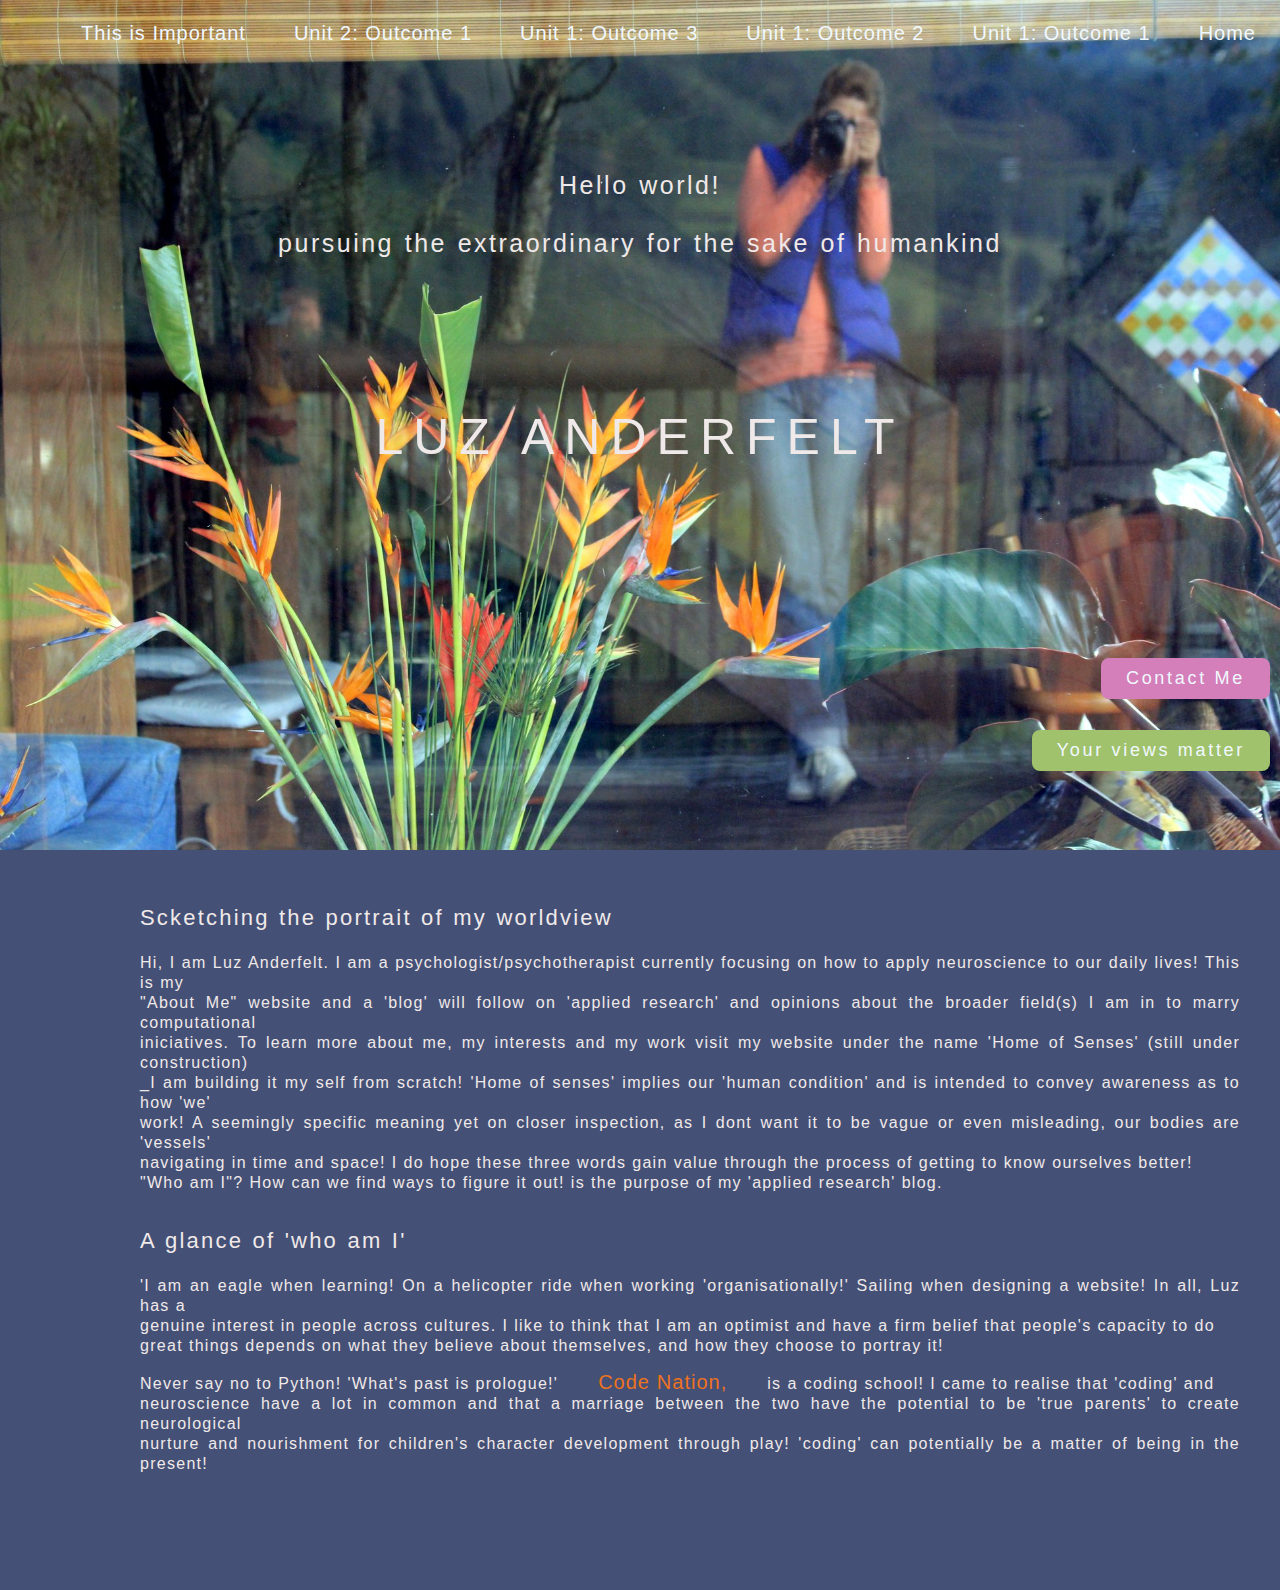
<file: index.html>
<!DOCTYPE html>
<html lang="en">
<head>
    <meta charset="UTF-8">
    <link rel="stylesheet"type="text/css" href="style3.css">
    <meta name="viewport" content="width=device-width, initial-scale=1.0">
    <title>About Me</title>

</head>
<body>

<div>   
    <nav>

        <ul>   
            <li><a href="index.html">Home</a> </li>
            <li><a href="unit1outcome1.html">Unit 1: Outcome 1</a></li>
            <li><a href="unit1outcome2.html">Unit 1: Outcome 2</a></li>            
            <li><a href="unit1outcome3.html">Unit 1: Outcome 3</a></li>
            <li><a href="unit2outcome1.html">Unit 2: Outcome 1</a></li>
            <li><a href="thisisimportant.html">This is Important</a></li>                 
        </ul>         
    </nav>
</div>

    <header>
        <div class="hero-container">

            <h2>Hello world!
                <br>
                <br>
                pursuing the extraordinary for the sake of humankind</h2>
            <h1>Luz Anderfelt</h1>
                <br>
                <br>
                <br>
                <br>
                <br>
                <br>
                <br>
                <br>
                    <a href="mailto:anderfelt@gmail.com" class="button-contact">Contact Me</a>
                <br>
                <br>
                <br>
                <br>
                    <a href="mailto:marinanderfelt@gmail.com" class="button">Your views matter</a>
        </div>
    </header>

    <div class="container">
        <h3>Scketching the portrait of my worldview</h3>
        <p>
        Hi, I am Luz Anderfelt. I am a psychologist/psychotherapist currently focusing on how to apply neuroscience to our daily lives!  This is my 
        <br>
        "About Me" website and a 'blog' will follow on 'applied research' and opinions about the broader field(s) I am in to marry computational 
        <br>
        iniciatives. To learn more about me, my interests and my work visit my website under the name 'Home of Senses' (still under construction) 
        <br>
        _I am building it my self from scratch! 'Home of senses' implies our 'human condition' and is intended to convey awareness as to how 'we' 
        <br>
        work! A seemingly specific meaning yet on closer inspection, as I dont want it to be vague or even misleading, our bodies are 'vessels' 
        <br>
        navigating in time and space! I do hope these three words gain value through the process of getting to know ourselves better! 
        <br>
        "Who am I"? How can we find ways to figure it out! is the purpose of my 'applied research' blog. 
        </p>
        
        <h3>A glance of 'who am I'</h3>   
        <p>
        'I am an eagle when learning! On a helicopter ride when working 'organisationally!' Sailing when designing a website! In all, Luz has a
        <br>
        genuine interest in people across cultures.  I like to think that I am an optimist and have a firm belief that people's capacity to do
        <br>
        great things depends on what they believe about themselves, and how they choose to portray it!
        </p>
        
        <p>
        Never say no to Python! 'What's past is prologue!' <a href="https://wearecodenation.com/"target="-blank">Code Nation,</a>  is a coding school!  I came to realise that 'coding' and 
        <br>
        neuroscience have a lot in common and that a marriage between the two have the potential to be 'true parents' to create neurological
        <br> 
        nurture and nourishment for children's character development through play!  'coding' can potentially be a matter of being in the present!
        </p>
        
    </div> 
</div>
</body>
</html>
</file>
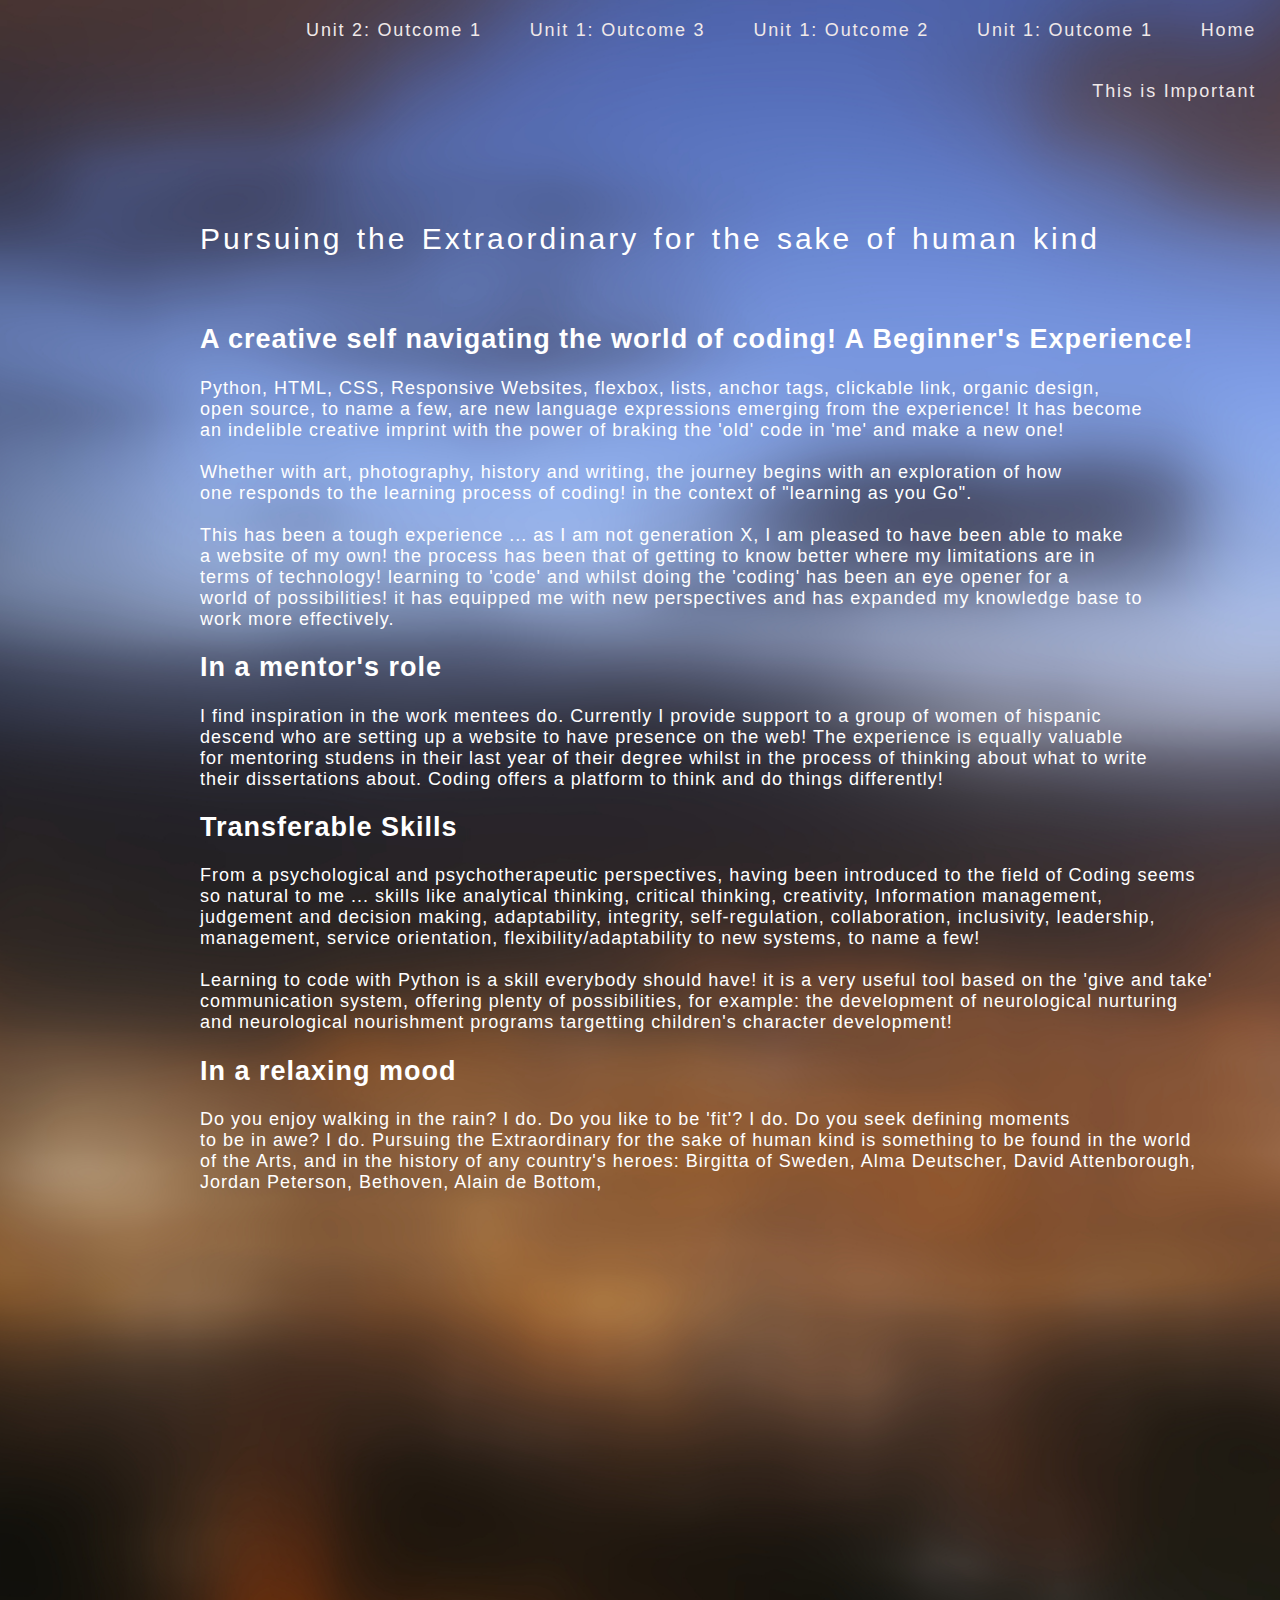
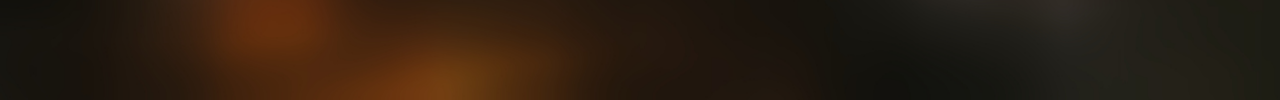
<file: thisisimportant.html>
<!DOCTYPE html>
<html lang="en">
<head>
    <meta charset="UTF-8">
    <meta name="viewport" content="width=device-width, initial-scale=1.0">
    <link rel="stylesheet"type="text/css" href="style2.css">
    <title>About Me</title>
</head>
<body>
    <div>   
        <nav>
    
            <ul>   
                <li><a href="index.html">Home</a> </li>
                <li><a href="unit1outcome1.html">Unit 1: Outcome 1</a></li>
                <li><a href="unit1outcome2.html">Unit 1: Outcome 2</a></li>            
                <li><a href="unit1outcome3.html">Unit 1: Outcome 3</a></li>
                <li><a href="unit2outcome1.html">Unit 2: Outcome 1</a></li>
                <li><a href="contactme.html">This is Important</a></li>      
               
            </ul>         
        </nav>
    </div>

    <header>
        <h2>Pursuing the Extraordinary for the sake of human kind</h2>
        <br>
    </header>

        
        <div class="Container">
            
            
            <div><h2>A creative self navigating the world of coding!  A Beginner's Experience!</h2></div>
                <p>
                Python, HTML, CSS, Responsive Websites, flexbox, lists, anchor tags, clickable link, organic design, 
                <br>
                open source, to name a few, are new language expressions emerging from the experience! It has become
                <br>
                 an indelible creative imprint with the power of braking the 'old' code in 'me' and make a new one!
                <br>
                <br>
                Whether with art, photography, history and writing, the journey begins with an exploration of how  
                <br> 
                one responds to the learning process of coding!  in the context of "learning as you Go".
                <br>
                <br>
                This has been a tough experience ... as I am not generation X,  I am pleased to have been able to make 
                <br>
                a website of my own!   the process has been that of getting to know better where my limitations are in 
                <br>
                terms of technology!   learning to 'code' and whilst doing the 'coding' has been an eye opener for  a 
                <br>
                world of possibilities!  it has equipped me with new perspectives and has expanded my knowledge base to 
                <br>
                work more effectively.
                </p>
            
            <div><h2>In a mentor's role</h2></div>
            
            <p>

                I find inspiration in the work mentees do.  Currently I provide support to a group of women of hispanic 
                <br>
                descend who are setting up a website to have presence on the web!    The experience is equally valuable 
                <br>
                for mentoring studens in their last year of their degree whilst in the process of thinking about what to write 
                <br>
                their dissertations about.  Coding offers a platform to think and do things differently!
                <br> 
            </p>
            <div><h2>Transferable Skills</h2></div>

            <p>
                From a psychological and psychotherapeutic perspectives,  having been introduced to the field of Coding seems 
                <br>
                so natural to me ... skills like analytical thinking, critical thinking, creativity, Information management,
                <br>
                judgement and decision making, adaptability, integrity, self-regulation, collaboration, inclusivity, leadership, 
                <br>
                management, service orientation, flexibility/adaptability to new systems, to name a few!
                <br>
                <br>
                Learning to code with Python is a skill everybody should have!  it is a very useful tool based on the 'give and take' 
                <br>
                communication system, offering plenty of possibilities, for example: the development of neurological nurturing 
                <br>
                and neurological nourishment programs targetting children's character development! 
            </p>

            <div><h2>In a relaxing mood</h2></div>
                <p>
                Do you enjoy walking in the rain?  I do.  Do you like to be 'fit'?  I do.  Do you seek defining moments
                <br>
                to be in awe?  I do.  Pursuing the Extraordinary for the sake of human kind  is something to be found in the world 
                <br>
                of the Arts, and in the history of any country's heroes:  Birgitta of Sweden, Alma Deutscher, David Attenborough, 
                <br>
                Jordan Peterson, Bethoven, Alain de Bottom, 
                <br>
                <br>
                <br>
                
            </p>

        </div>
</body> 
</html>
</file>
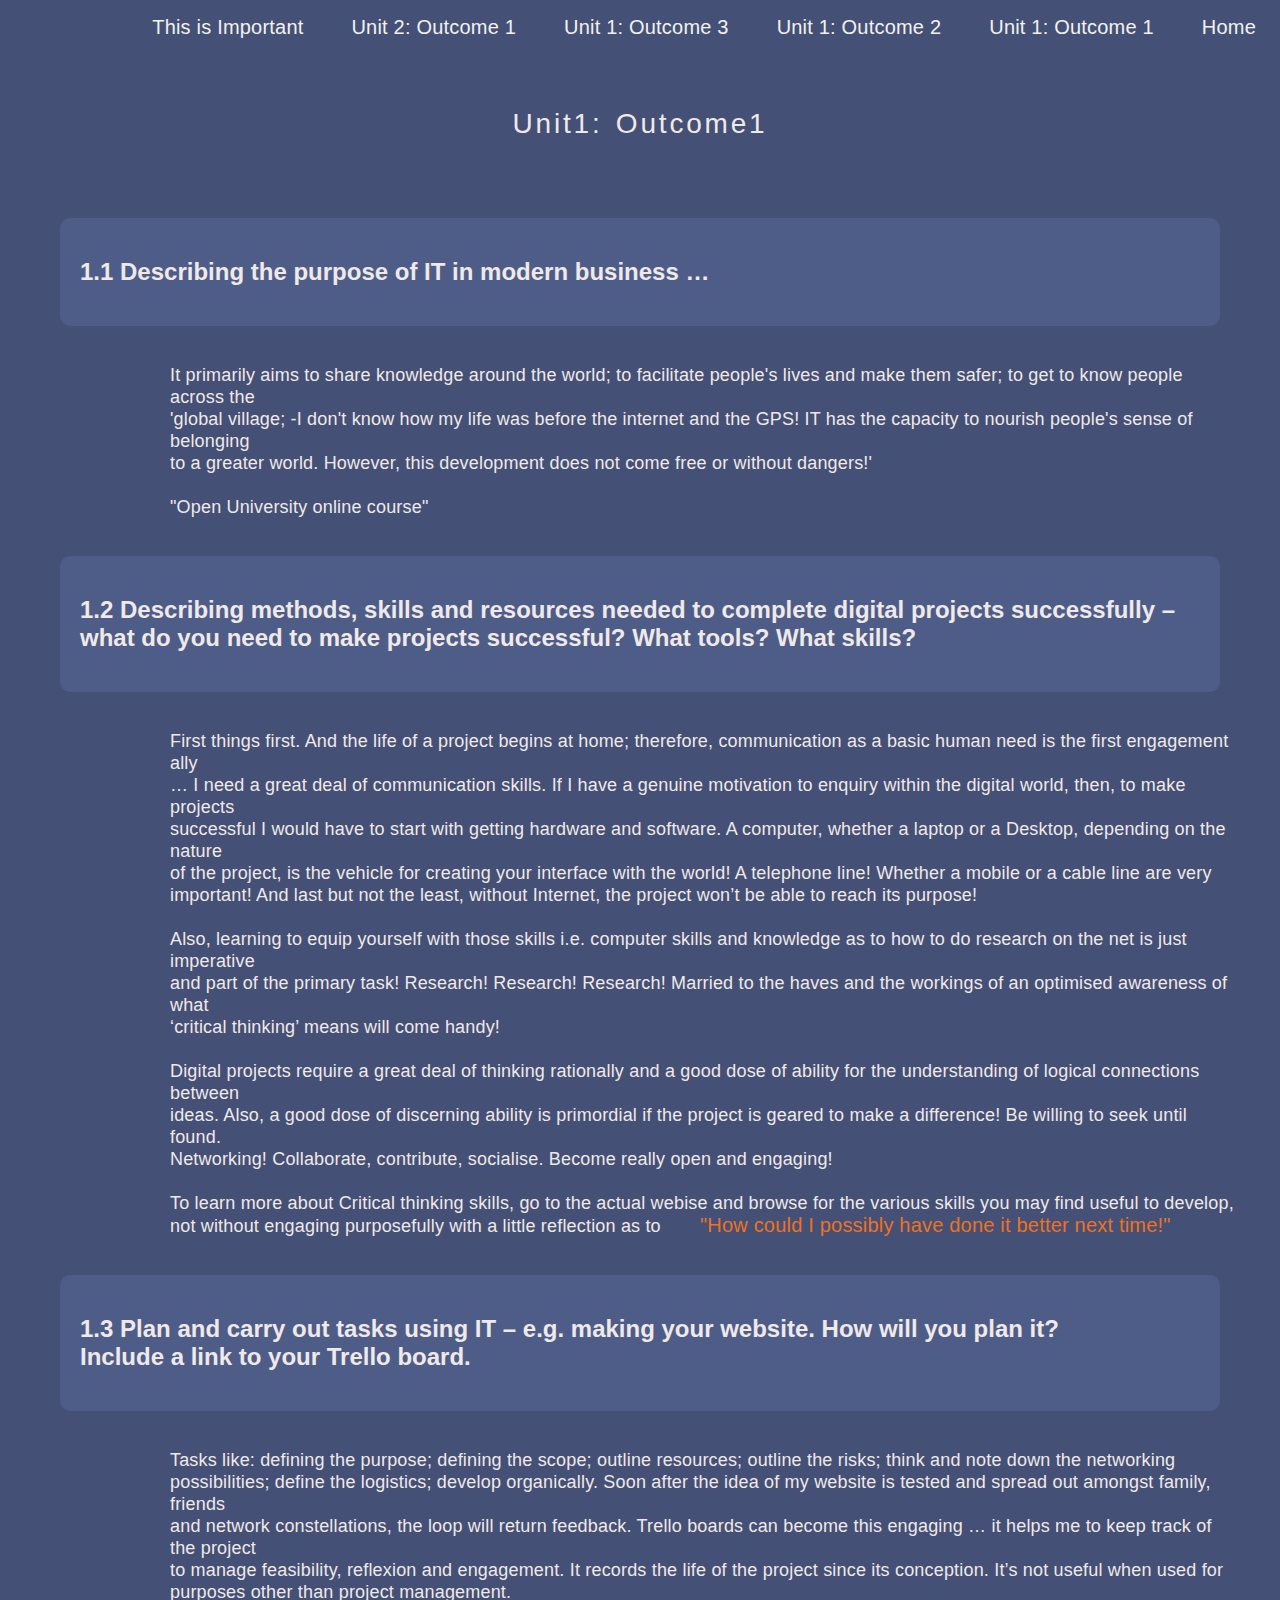
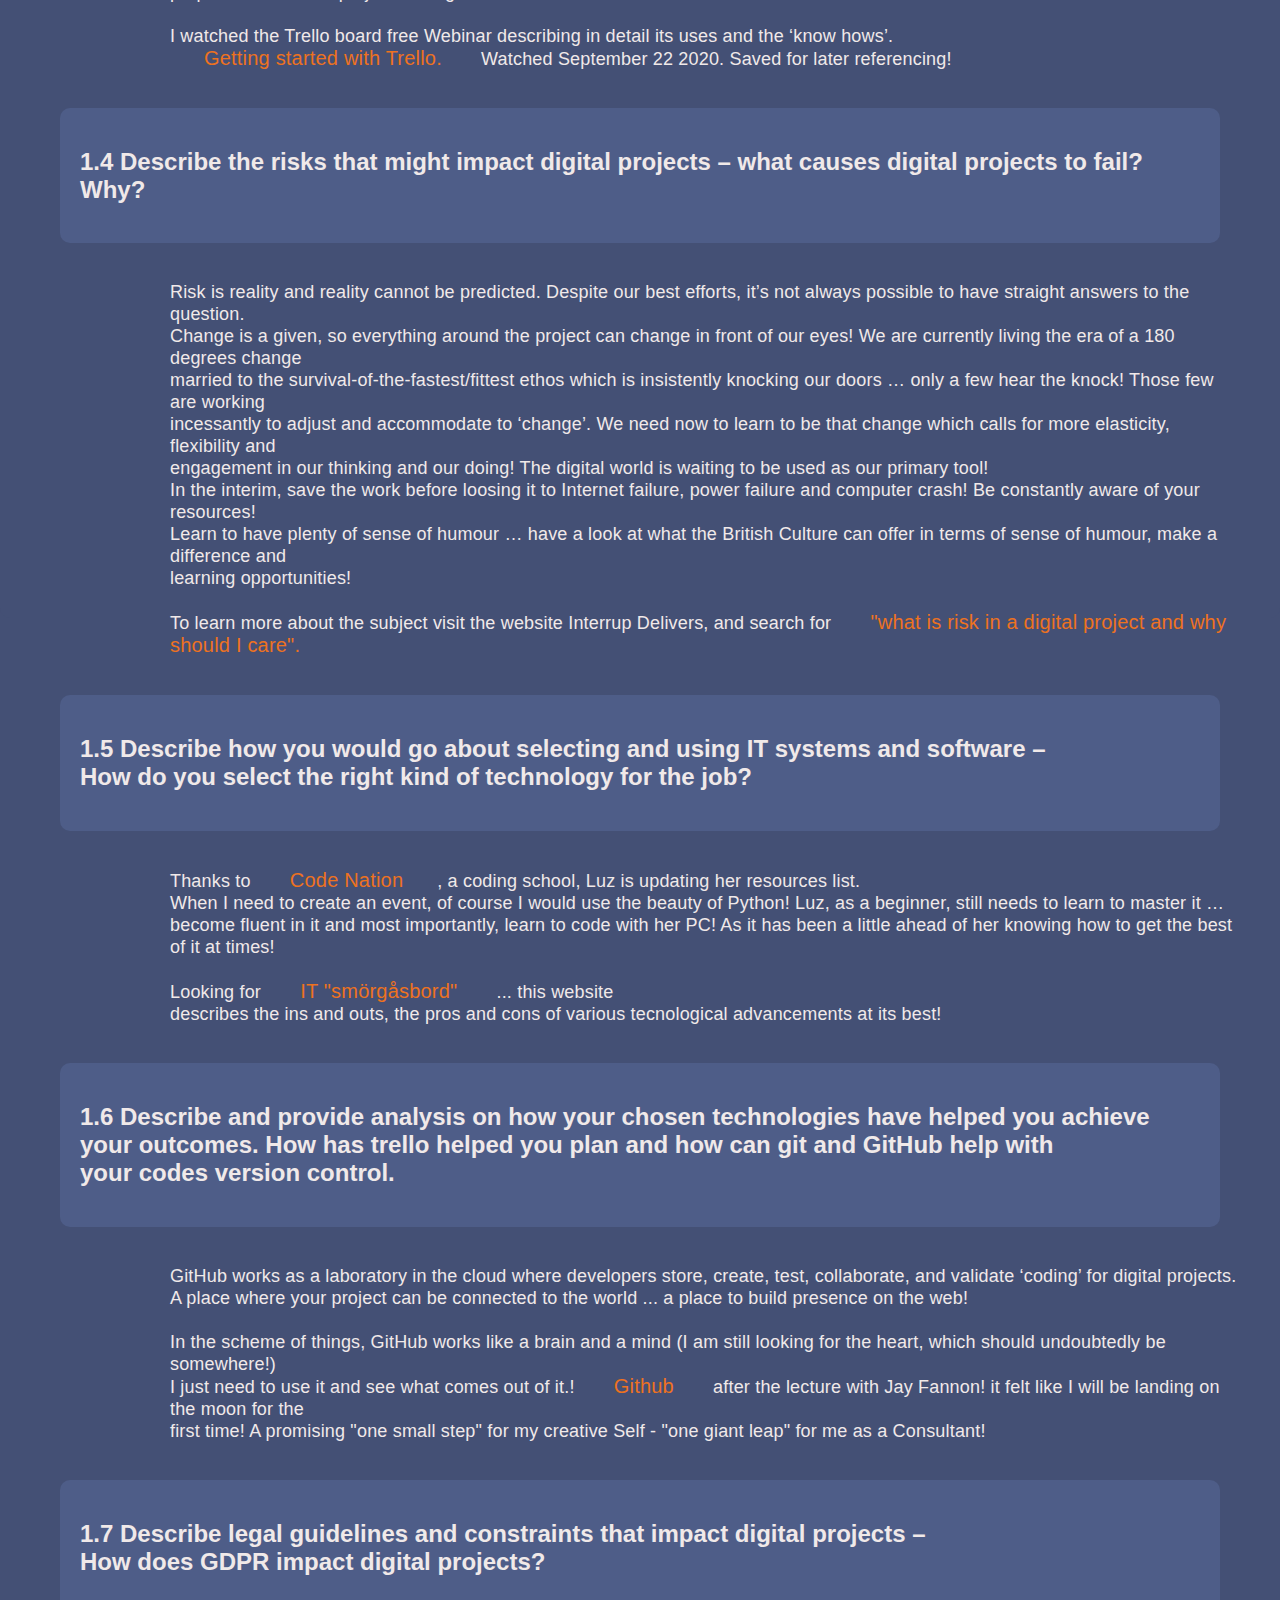
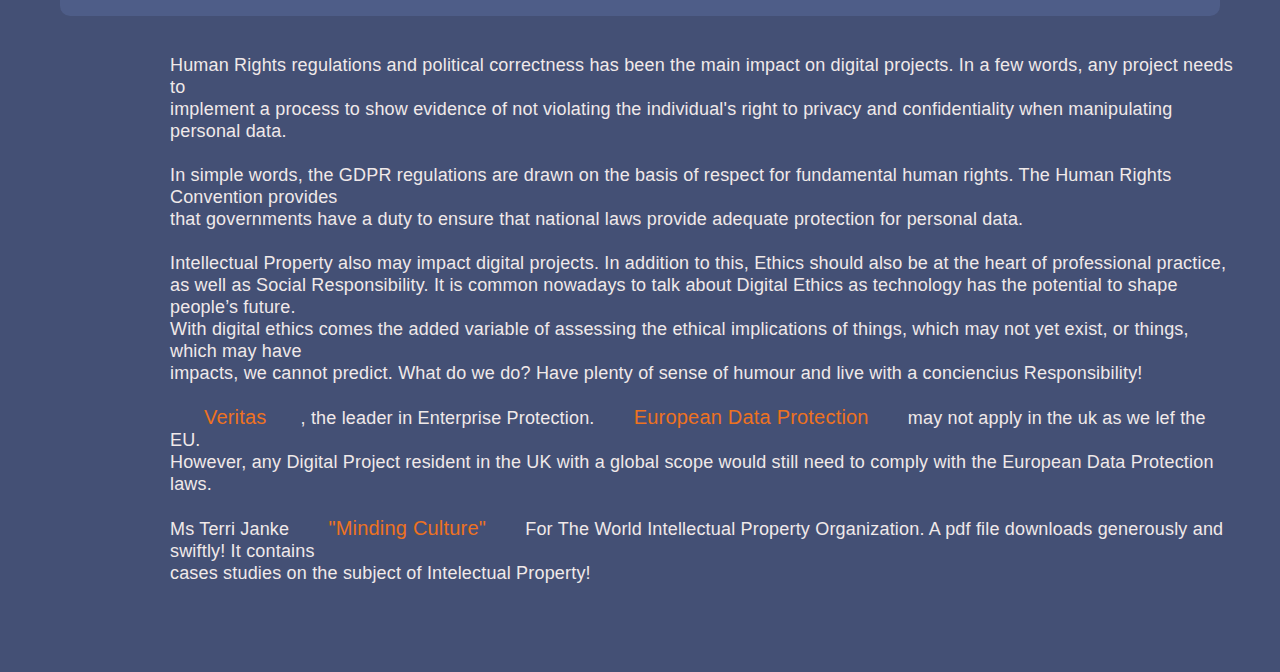
<file: unit1outcome1.html>
<!DOCTYPE html>
<html lang="en">
<head>
    <meta charset="UTF-8">
    <meta name="viewport" content="width=device-width, initial-scale=1.0">
    <link rel="stylesheet"type="text/css" href="style.css">
    <title>About Me</title>
</head>

<body>
<div>   
    <nav>

        <ul>   
            <li><a href="index.html">Home</a> </li>
            <li><a href="unit1outcome1.html">Unit 1: Outcome 1</a></li>
            <li><a href="unit1outcome2.html">Unit 1: Outcome 2</a></li>            
            <li><a href="unit1outcome3.html">Unit 1: Outcome 3</a></li>
            <li><a href="unit2outcome1.html">Unit 2: Outcome 1</a></li>
            <li><a href="thisisimportant.html">This is Important</a></li>      
            
        </ul>         
    </nav>
</div>
<div>
    <header>
        <h2>Unit1: Outcome1</h2>
    </header>
    <div class="container">
        <div><h2>1.1  Describing the purpose of IT in modern business … </h2></div>
        <p>
            It primarily aims to share knowledge around the world; to facilitate people's lives and make them safer; to get to know people across the 
            <br>
            'global village; -I don't know how my life was before the internet and the GPS!  IT has the capacity to nourish people's sense of belonging
            <br>
            to a greater world.  However, this development does not come free or without dangers!'
            <br>
            <br>
            "Open University online course"

        </p>

        <div><h2>1.2  Describing methods, skills and resources needed to complete digital projects successfully 
            – what do you need to make projects successful?  What tools? What skills?</h2></div>
        <p>
            First things first.   And the life of a project begins at home; therefore, communication as a basic human need is the first engagement ally 
            <br>
            … I need a great deal of communication skills.  If I have a genuine motivation to enquiry within the digital world, then, to make projects 
            <br>
            successful I would have to start with getting hardware and software.   A computer, whether a laptop or a Desktop, depending on the nature 
            <br>
            of the project, is the vehicle for creating your interface with the world!   A telephone line!  Whether a mobile or a cable line are very 
            <br>
            important!  And last but not the least, without Internet, the project won’t be able to reach its purpose!  
            <br>
            <br>
            Also, learning to equip yourself with those skills i.e. computer skills and knowledge as to how to do research on the net is just imperative 
            <br>
            and part of the primary task!  Research! Research! Research!  Married to the haves and the workings of an optimised awareness of what 
            <br>
            ‘critical thinking’ means will come handy!  
            <br>
            <br>
            Digital projects require a great deal of thinking rationally and a good dose of ability for the understanding of logical connections between 
            <br>
            ideas.   Also, a good dose of discerning ability is primordial if the project is geared to make a difference!  Be willing to seek until found.   
            <br>
            Networking! Collaborate, contribute, socialise.  Become really open and engaging! 
            <br>
            <br>
            To learn more about Critical thinking skills, go to the actual webise and browse for the various skills you may find useful to develop, 
            <br>
            not without engaging purposefully with a little reflection as to   <a href="https://www.skillsyouneed.com/" target="-blank">"How could I possibly have done it better next time!"</a> 
            <br>

        </p>


        <div><h2>1.3  Plan and carry out tasks using IT – e.g. making your website. How will you plan it? 
            <br>
            Include a link to your Trello board.</h2></div>
        <p>
            Tasks like:  defining the purpose; defining the scope; outline resources; outline the risks; think and note down the networking 
            <br>
            possibilities; define the logistics; develop organically.   Soon after the idea of my website is tested and spread out amongst family, friends 
            <br>
            and network constellations, the loop will return feedback.  Trello boards  can become this engaging …  it helps me to keep track of the project 
            <br>
            to manage feasibility, reflexion and engagement.    It records the life of the project since its conception.  It’s not useful when used for 
            <br>
            purposes other than project management. 
            <br>
            <br>
            I watched the Trello board free Webinar describing in detail its uses and the ‘know hows’. 
            <br>
            <a href="https://www.trello.com/" target="-blank">Getting started with Trello.</a>  Watched September 22 2020.  Saved for later referencing! 

        </p>


        <div><h2>1.4  Describe the risks that might impact digital projects – what causes digital projects to fail? Why?</h2></div>
        <p>
            Risk is reality and reality cannot be predicted.  Despite our best efforts, it’s not always possible to have straight answers to the question.  
            <br>
            Change is a given, so everything around the project can change in front of our eyes!  We are currently living the era of a 180 degrees change 
            <br>
            married to the survival-of-the-fastest/fittest ethos which is insistently knocking our doors … only a few hear the knock!  Those few are working 
            <br>
            incessantly to adjust and accommodate to ‘change’.  We need now to learn to be that change which calls for more elasticity, flexibility and 
            <br>
            engagement in our thinking and our doing!   The digital world is waiting to be used as our primary tool!
            <br>
            In the interim, save the work before loosing it to Internet failure, power failure and computer crash! Be constantly aware of your resources!  
            <br>
            Learn to have plenty of sense of humour … have a look at what the British Culture can offer in terms of sense of humour, make a difference and 
            <br>
            learning opportunities!
            <br>
            <br>
            To learn more about the subject visit the website Interrup Delivers, and search for 
            <a herf="https://www.interruptdelivers.com/"target="-blank">"what is risk in a digital project and why should I care".</a>

        </p>

        <div><h2>1.5 Describe how you would go about selecting and using IT systems and software – 
            <br>
            How do you select the right kind of technology for the job? </h2></div>
        <p>
            Thanks to <a href="https://wearecodenation.com/"target="-blank">Code Nation</a>, a coding school, Luz is updating her resources list.
            <br>
            When I need to create an event, of course I would use the beauty of Python!  Luz, as a beginner, still needs to learn to master it … 
            <br>
            become fluent in it and most importantly, learn to code with her PC! As it has been a little ahead of her knowing how to get the best  
            <br>
            of it at times!
            <br>
            <br>
            Looking for <a href="https://magora-systems.com/how-choose-technology-for-it-project/" target="-blank">IT "smörgåsbord"</a> ... this website
            <br>
            describes the ins and outs, the pros and cons of various tecnological advancements at its best!
            
        </p>

        <div><h2>1.6  Describe and provide analysis on how your chosen technologies have helped you achieve 
            <br>
            your outcomes. How has trello helped you plan and how can git and GitHub help with 
            <br>
            your codes version control.</h2></div>
        <p>
            GitHub works as a laboratory in the cloud where developers store, create, test, collaborate, and validate ‘coding’ for digital projects.  
            <br>
            A place where your project can be connected to the world ... a place to build presence on the web!
            <br>
            <br>
            In the scheme of things, GitHub works like a brain and a mind (I am still looking for the heart, which should undoubtedly be somewhere!)  
            <br>
            I just need to use it and see what comes out of it.!

            <a href="https://github.com/" target="-blank">Github</a> after the lecture with Jay Fannon! it felt like I will be landing on the moon for the 
            <br>
            first time!  A promising "one small step" for my creative Self - "one giant leap" for me as a Consultant!

        </p>

        <div><h2>1.7  Describe legal guidelines and constraints that impact digital projects – 
            <br>
            How does GDPR impact digital projects?</h2></div>
        <p>
            Human Rights regulations and political correctness has been the main impact on digital projects. In a few words, any project needs to
            <br>
            implement a process to show evidence of not violating the individual's right to privacy and confidentiality when manipulating personal data.
            <br>
            <br>
            In simple words, the GDPR regulations are drawn on the basis of respect for fundamental human rights.  The Human Rights Convention provides 
            <br>
            that governments have a duty to ensure that national laws provide adequate protection for personal data.  
            <br>
            <br>
            Intellectual Property also may impact digital projects.  In addition to this, Ethics should also be at the heart of professional practice, 
            <br>
            as well as Social Responsibility.  It is common nowadays to talk about Digital Ethics as technology has the potential to shape people’s future. 
            <br>
            With digital ethics comes the added variable of assessing the ethical implications of things, which may not yet exist, or things, which may have 
            <br>
            impacts, we cannot predict.   What do we do? Have plenty of sense of humour and live with a conciencius Responsibility!
            <br>
            <br>
            <a href="https://www.veritas.com/en/uk/" target="-blank">Veritas</a>, the leader in Enterprise Protection.  
            <a href="https://www.hrw.org/news/2018/06/06/eu-general-data-protection-regulation/" target="-blank">European Data Protection</a> may not apply in the uk as  we lef the EU.
            <br>
            However, any Digital Project resident in the UK with a global scope would still need to comply with the European Data Protection laws.
            <br>
            <br>
            Ms Terri Janke <a href="https://www.terrijanke.com.au/minding-culture" target="-blank">"Minding Culture"</a> For The World Intellectual Property Organization.  A pdf file downloads generously and swiftly!  It contains
            <br>
            cases studies on the subject of Intelectual Property!  
            <br>
            <br>
            <br>
            <br>
            <br>

        </p>

    </div>

</div>

</body>
</html>
</file>
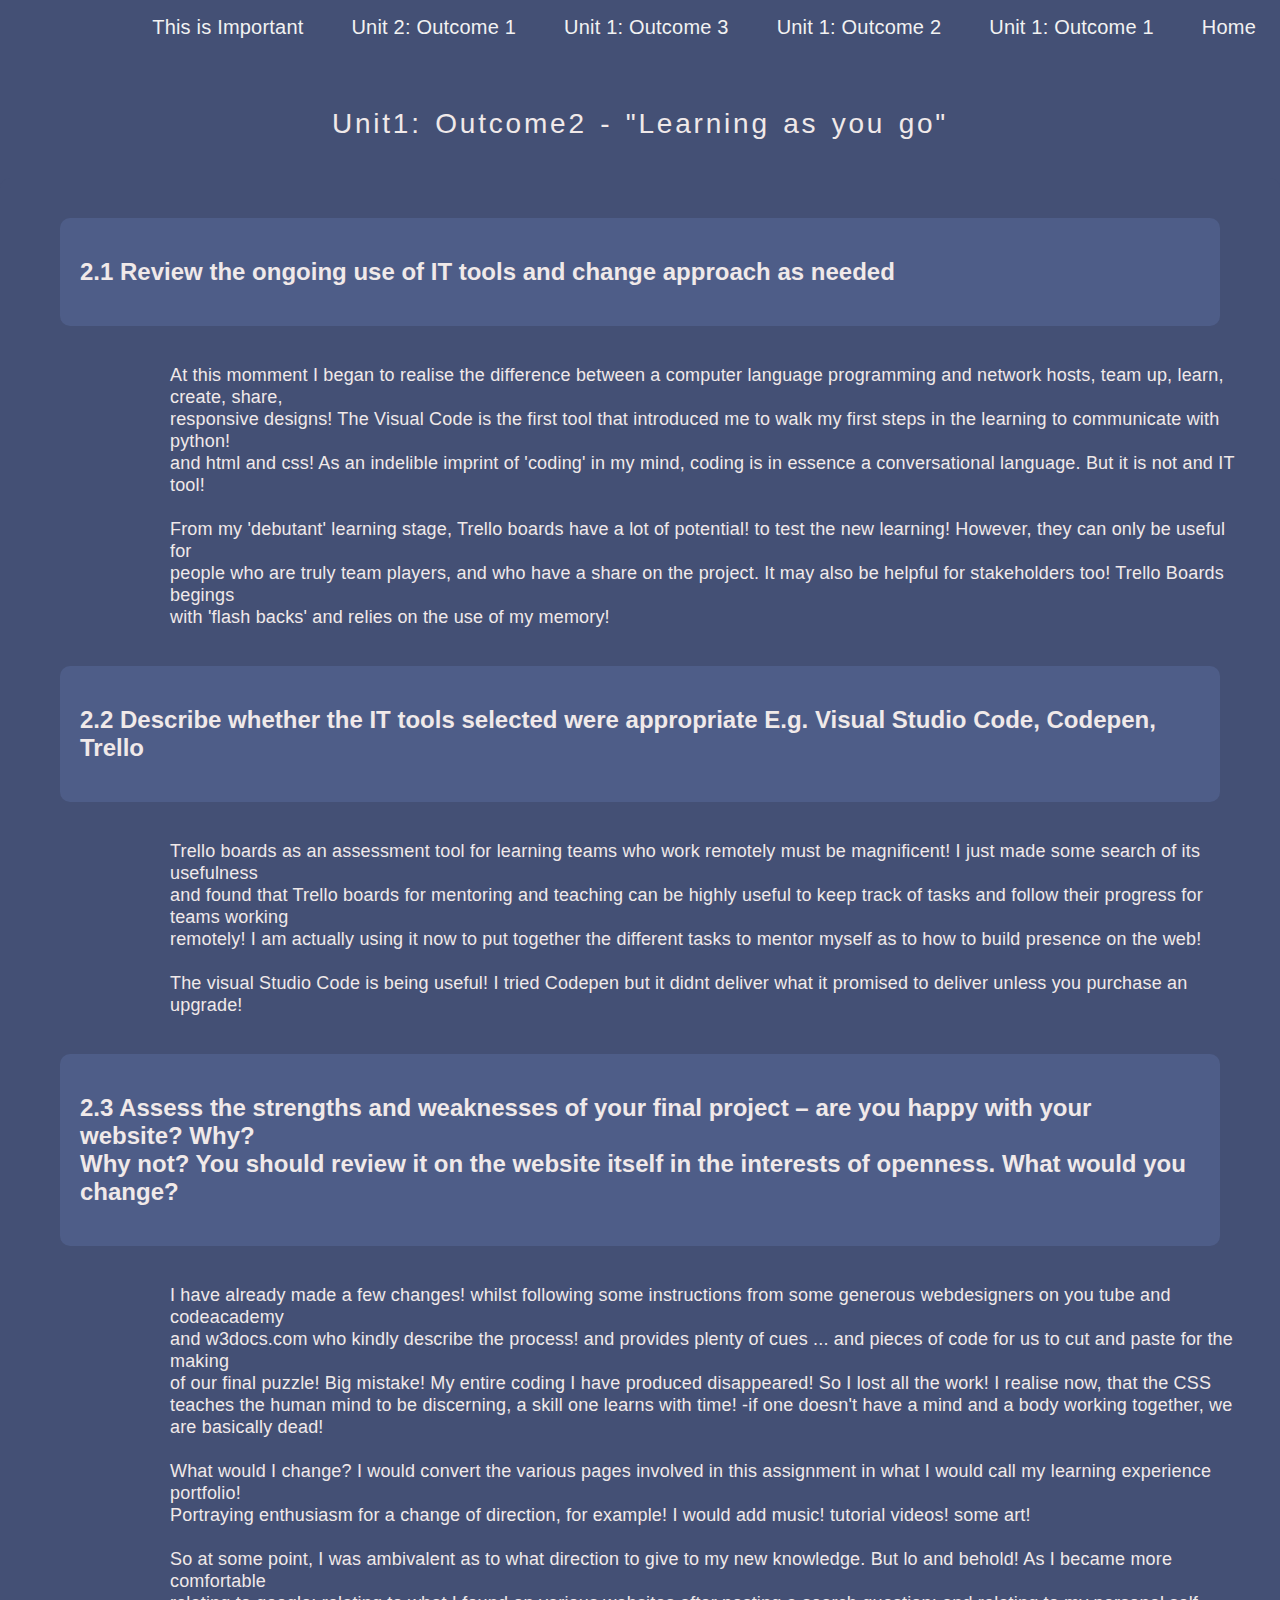
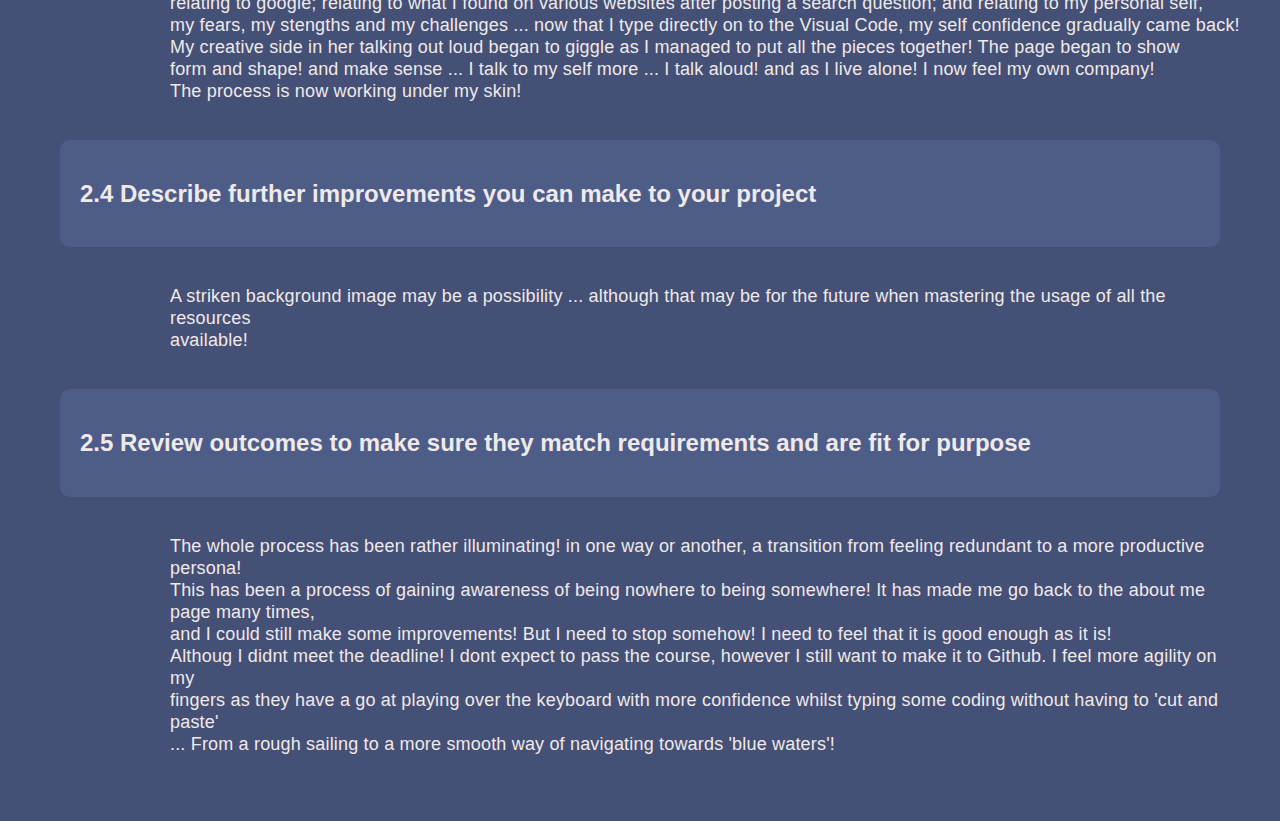
<file: unit1outcome2.html>
<!DOCTYPE html>
<html lang="en">
<head>
    <meta charset="UTF-8">
    <meta name="viewport" content="width=device-width, initial-scale=1.0">
    <link rel="stylesheet"type="text/css" href="style.css">
    <title>About Me</title>
</head>
<div>   
    <nav>

        <ul>   
            <li><a href="index.html">Home</a> </li>
            <li><a href="unit1outcome1.html">Unit 1: Outcome 1</a></li>
            <li><a href="unit1outcome2.html">Unit 1: Outcome 2</a></li>            
            <li><a href="unit1outcome3.html">Unit 1: Outcome 3</a></li>
            <li><a href="unit2outcome1.html">Unit 2: Outcome 1</a></li>
            <li><a href="thisisimportant.html">This is Important</a></li>      
            
        </ul>         
    </nav>
</div>

<body>

    <header>
        <h2>Unit1: Outcome2 - "Learning as you go"</h2>
    </header>
        
    <div class="container">
        <div><h2>2.1  Review the ongoing use of IT tools and change approach as needed</h2></div>
        <p>
            At this momment I began to realise the difference between a computer language programming and network hosts, team up, learn, create, share,
            <br>
            responsive designs!  The Visual Code is the first tool that introduced me to walk my first steps in the learning to communicate with python!  
            <br>
            and html and css! As an indelible imprint of 'coding' in my mind, coding is in essence a conversational language.  But it is not and IT tool!  
            <br>
            <br>
            From my 'debutant' learning stage, Trello boards have a lot of potential!  to test the new learning!  However, they can only be useful for 
            <br>
            people who are truly team players, and who have a share on the project.  It may also be helpful for stakeholders too!  Trello Boards begings 
            <br>
            with 'flash backs' and relies on the use of my memory!    
            <br>
        </p>

        <div><h2>2.2  Describe whether the IT tools selected were appropriate  E.g. Visual Studio Code, Codepen, Trello</h2></div>
        <p>
            Trello boards as an assessment tool for learning teams who work remotely must be magnificent!  I just made some search of its usefulness
            <br>
            and found that Trello boards for mentoring and teaching can be highly useful to keep track of tasks and follow their progress for teams working
            <br>
            remotely!  I am actually using it now to put together the different tasks to mentor myself as to how to build presence on the web!
            <br>
            <br>
            The visual Studio Code is being useful!  I tried Codepen but it didnt deliver what it promised to deliver unless you purchase an upgrade!  
            <br>
            
           
        </p>
        <div><h2>2.3  Assess the strengths and weaknesses of your final project – are you happy with your website?  Why? 
            <br>
            Why not? You should review it on the website itself in the interests of openness. What would you change?</h2></div>
        <p>
            I have already made a few changes!  whilst following some instructions from some generous webdesigners on you tube and codeacademy 
            <br>
            and w3docs.com who kindly describe the process! and provides plenty of cues ... and pieces of code for us to cut and paste for the making 
            <br>
            of our final puzzle! Big mistake!  My entire coding I have produced disappeared!  So I lost all the work!  I realise now, that the CSS 
            <br>
            teaches the human mind to be discerning, a skill one learns with time!  -if one doesn't have a mind and a body working together, we 
            <br>
            are basically dead!   
            <br>
            <br>
            What would I change?  I would convert the various pages involved in this assignment in what I would call my learning experience portfolio! 
            <br>
            Portraying enthusiasm for a change of direction, for example!  I would add music!  tutorial videos!  some art!  
            <br>
            <br>
            So at some point, I was ambivalent as to what direction to give to my new knowledge.  But lo and behold!   As I became more comfortable  
            <br> 
            relating to google; relating to what I found on various websites after posting a search question; and relating to my personal self, 
            <br>
            my fears, my stengths and my challenges ... now that I type directly on to the Visual Code, my self confidence gradually came back!  
            <br>
            My creative side in her talking out loud  began to giggle as I managed to put all the pieces together!  The page began to show 
            <br>
            form and shape!  and make sense ... I talk to my self more ... I talk aloud!  and as I live alone!  I now feel my own company! 
            <br>
            The process is now working under my skin! 
            <br>
         
        </p>
        <div><h2>2.4  Describe further improvements you can make to your project</h2></div>
        <p>
            A striken background image may be a possibility ... although that may be for the future when mastering the usage of all the resources 
            <br>
            available!
        </p>
        <div><h2>2.5  Review outcomes to make sure they match requirements and are fit for purpose</h2></div>
        <p>
            The whole process has been rather illuminating!  in one way or another, a transition from feeling redundant to a more productive persona!
            <br>
            This has been a process of gaining awareness of being nowhere to being somewhere!  It has made me go back to the about me page many times, 
            <br>
            and I could still make some improvements!   But I need to stop somehow!  I need to feel that it is good enough as it is!
            <br>
            Althoug I didnt meet the deadline!  I dont expect to pass the course, however I still want to make it to Github.  I feel more agility on my 
            <br>
            fingers as they have a go at playing over the keyboard with more confidence whilst typing some coding without having to 'cut and paste'
            <br>
             ...  From a rough sailing to a more smooth way of navigating towards 'blue waters'!
            <br>
            <br>
            <br>
            <br>
        </p>  

    </div>
</div>

</body>
</file>
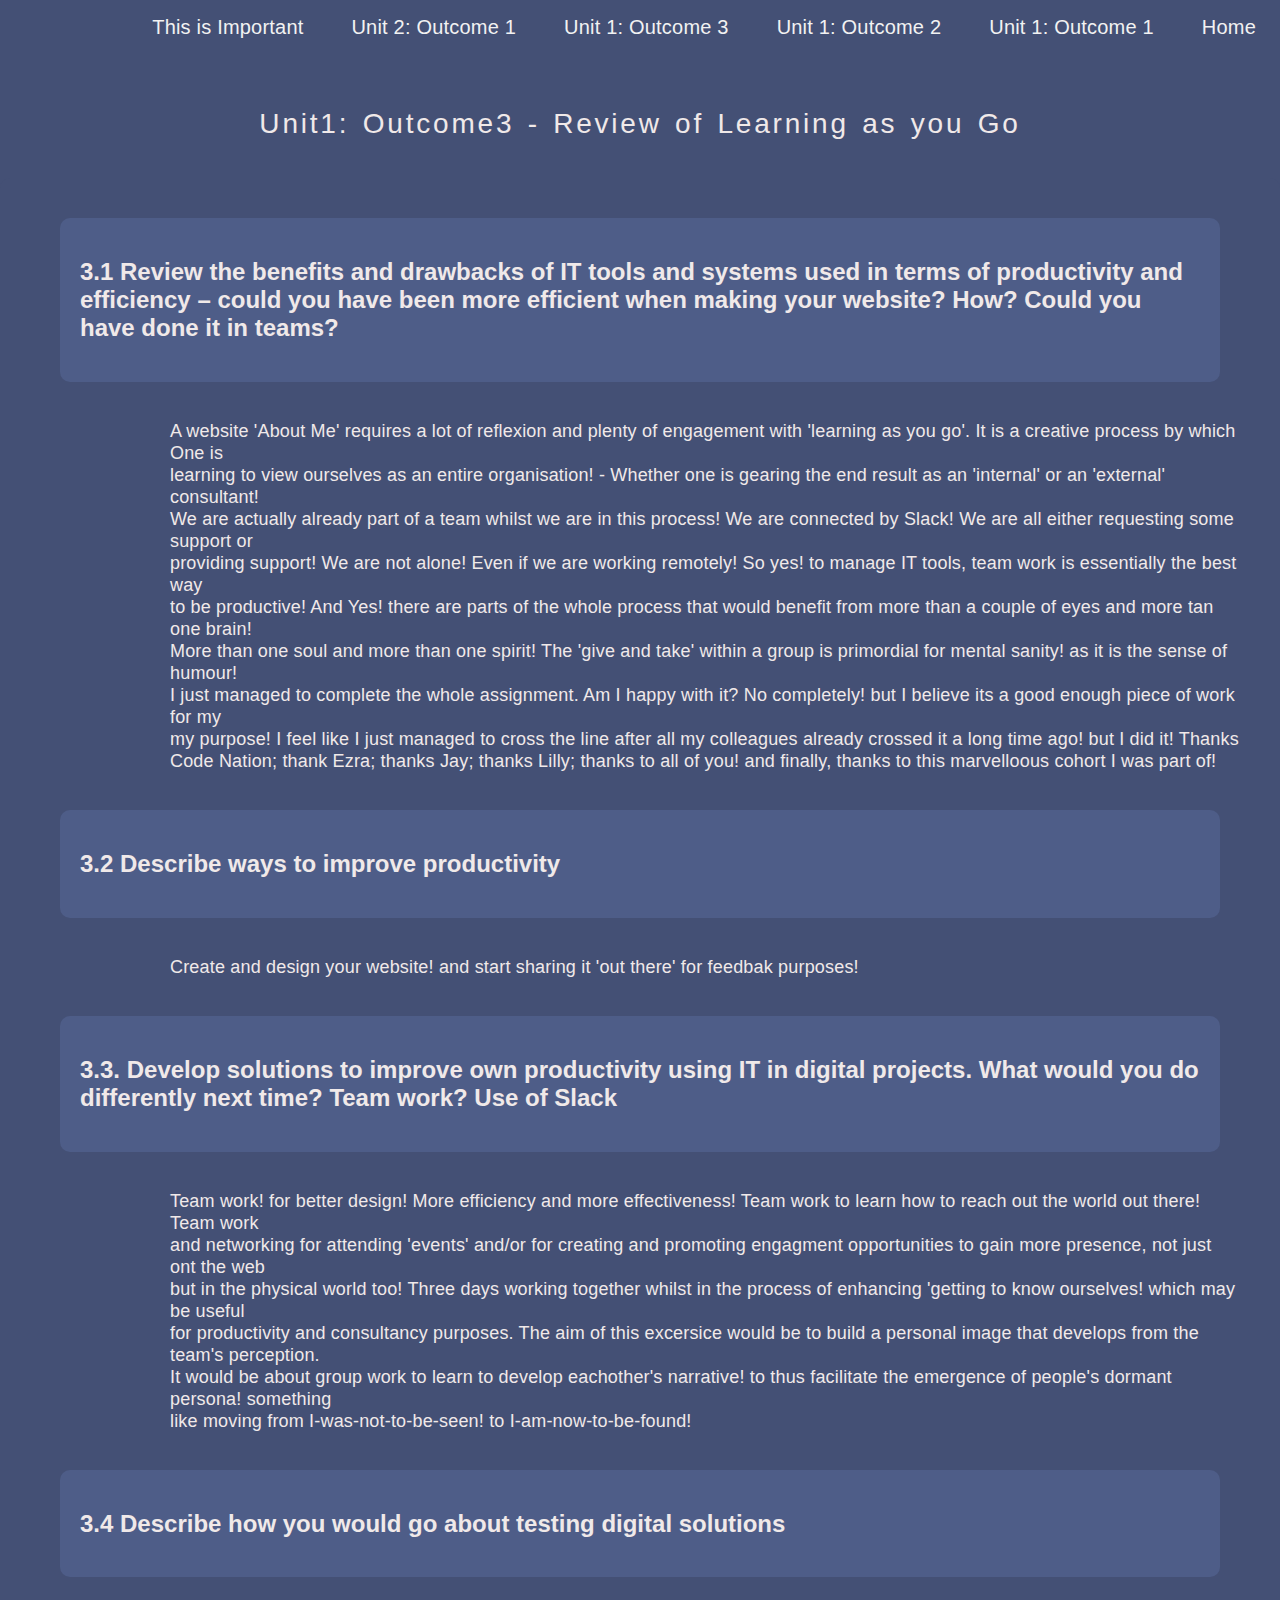
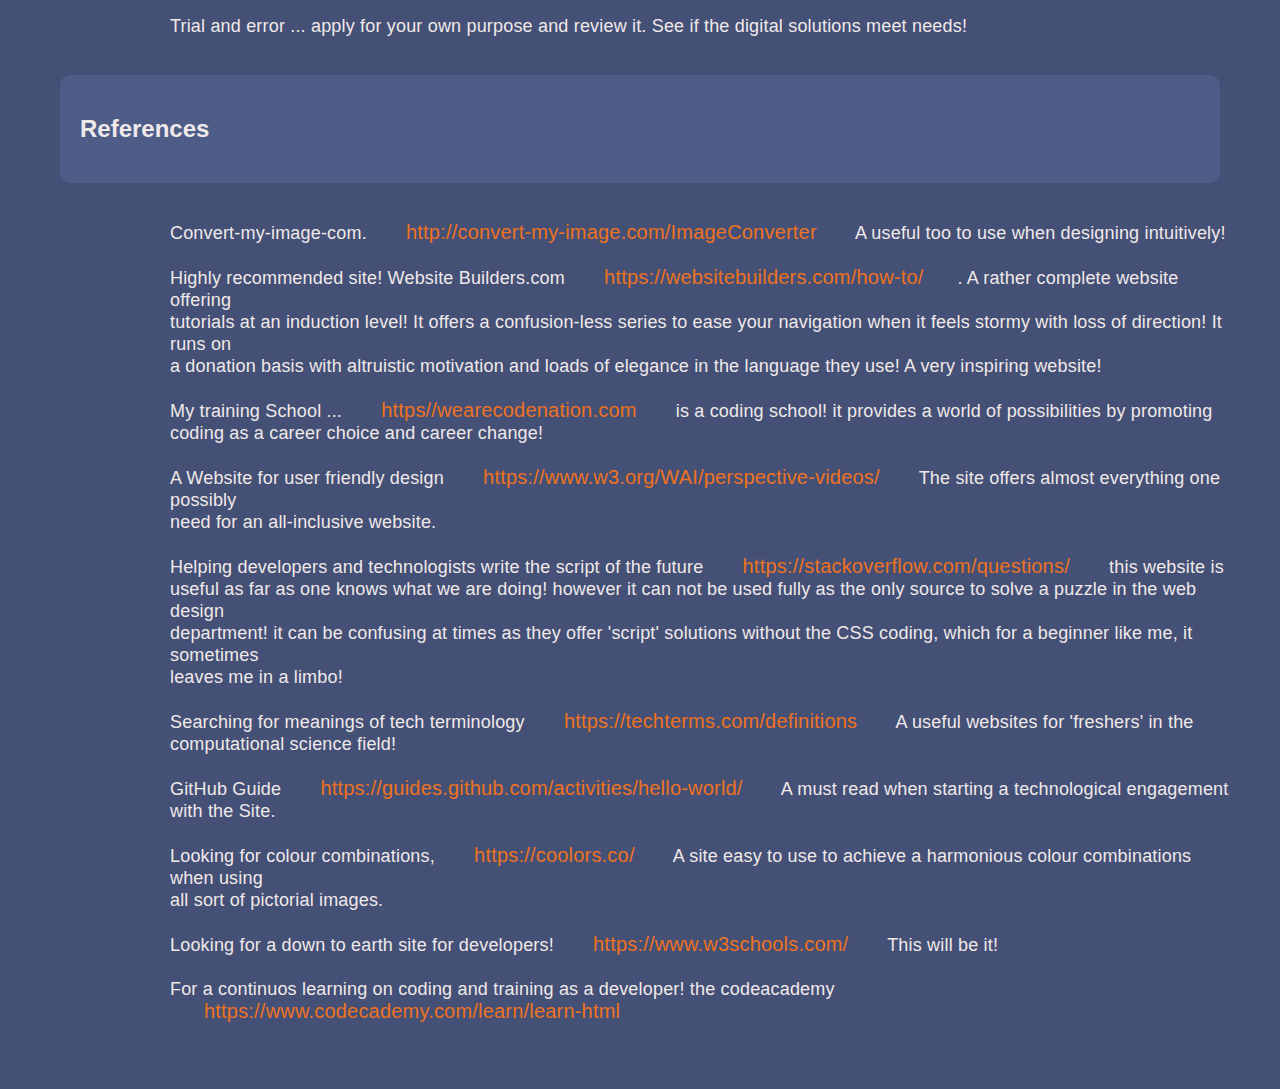
<file: unit1outcome3.html>
<!DOCTYPE html>
<html lang="en">
<head>
    <meta charset="UTF-8">
    <meta name="viewport" content="width=device-width, initial-scale=1.0">
    <link rel="stylesheet"type="text/css" href="style.css">
    <title>About Me</title>
</head>

<div>   
    <nav>

        <ul>   
            <li><a href="index.html">Home</a> </li>
            <li><a href="unit1outcome1.html">Unit 1: Outcome 1</a></li>
            <li><a href="unit1outcome2.html">Unit 1: Outcome 2</a></li>            
            <li><a href="unit1outcome3.html">Unit 1: Outcome 3</a></li>
            <li><a href="unit2outcome1.html">Unit 2: Outcome 1</a></li>
            <li><a href="thisisimportant.html">This is Important</a></li>      
            
        </ul>         
    </nav>
</div>
<body>

    <div>
        <header>
            <h2>Unit1: Outcome3 - Review of Learning as you Go</h2>
        </header>
        <div class="container">
            
            <div><h2>3.1  Review the benefits and drawbacks of IT tools and systems used in terms of 
                productivity and efficiency – could you have been more efficient when making your website? How? 
                Could you have done it in teams? </h2></div>
    
            <p>
                A website 'About Me' requires a lot of reflexion and plenty of engagement with 'learning as you go'.  It is a creative process by which One is 
                <br>
                learning to view ourselves as an entire organisation!  - Whether one is gearing the end result as an 'internal' or an 'external' consultant!  
                <br>
                We are actually already part of a team whilst we are in this process!  We are connected by Slack! We are all either requesting some support or 
                <br>
                providing support!  We are not alone!  Even if we are working remotely!  So yes!  to manage IT tools, team work is essentially the best way
                <br>
                to be productive!  And Yes!  there are parts of the whole process that would benefit from more than a couple of eyes and more tan one brain!
                <br>
                More than one soul and more than one spirit!  The 'give and take' within a group is primordial for mental sanity! as it is the sense of humour!
                <br>
                I just managed to complete the whole assignment.  Am I happy with it? No completely!  but I believe its a good enough piece of work for my
                <br>
                my purpose!  I feel like I just managed to cross the line after all my colleagues already crossed it a long time ago!  but I did it!  Thanks
                <br>
                Code Nation; thank Ezra; thanks Jay; thanks Lilly; thanks to all of you! and finally, thanks to this marvelloous cohort I was part of!   
                     
            </p>
        
            <div><h2>3.2  Describe ways to improve productivity</h2></div>
                <p>
                    Create and design your website!  and start sharing it 'out there' for feedbak purposes!
                </p>
    
            <div><h2>3.3. Develop solutions to improve own productivity using IT in digital projects.  What would you do differently next time? 
                Team work? Use of Slack</h2></div>
                
            <p>
                Team work! for better design!  More efficiency and more effectiveness!  Team work to learn how to reach out the world out there!  Team work 
                <br>
                and networking for attending 'events' and/or for creating and promoting engagment opportunities to gain more presence, not just ont the web 
                <br>
                but in the physical world too!  Three days working together whilst in the process of enhancing 'getting to know ourselves!  which may be useful 
                <br>
                for productivity and consultancy purposes. The aim of this excersice would be to build a personal image that develops from the team's perception. 
                <br>
                It would be about group work to learn to develop eachother's narrative!  to thus facilitate the emergence of people's dormant persona! something
                <br>
                like moving from I-was-not-to-be-seen! to I-am-now-to-be-found!
                
            </p>  
    
            <div><h2>3.4 Describe how you would go about testing digital solutions</h2></div>
    
            <p>
                Trial and error ... apply for your own purpose and review it.  See if the digital solutions meet needs!   
            </p>
            <div><h2>References</h2></div>
            <p>
                Convert-my-image-com. <a href="http://convert-my-image.com/" target="-blank">http://convert-my-image.com/ImageConverter</a>  A useful too to use when designing intuitively!
                <br>
                <br>
                Highly recommended site!  Website Builders.com  <a href="https://websitebuilders.com/" target="-blank">https://websitebuilders.com/how-to/</a>.  A rather complete website offering 
                <br>
                tutorials at an induction level!  It offers a confusion-less series to ease your navigation when it feels stormy with loss of direction!  It runs on
                <br>
                 a donation basis with altruistic motivation and loads of elegance in the language they use!  A very inspiring website! 
                <br>
                <br>
                My training School ... <a href="https//wearecodenation.com/"target="-blank">https//wearecodenation.com</a>  is a coding school! it provides a world of possibilities by promoting 
                <br>
                coding as a career choice and career change!
                <br>
                <br>
                A Website for user friendly design <a href="https://www.w3.org/" target="-blank">https://www.w3.org/WAI/perspective-videos/</a>  The site offers almost everything one possibly
                <br>
                need for an all-inclusive website.
                <br>
                <br>
                Helping developers and technologists write the script of the future <a href="https://stackoverflow.com/" target="-blank">https://stackoverflow.com/questions/</a>  this website is 
                <br>
                useful as far as one knows what we are doing! however it can not be used fully as the only source to solve a puzzle in the web design 
                <br>
                department!  it can be confusing at times as they offer 'script' solutions without the CSS coding, which for a beginner like me, it sometimes 
                <br>
                leaves me in a limbo!
                <br>
                <br>
                Searching for meanings of tech terminology <a href="https://techterms.com/" target="-blank">https://techterms.com/definitions</a>  A useful websites for 'freshers' in the 
                <br>
                computational science field!
                <br>
                <br>
                GitHub Guide <a hred="https://guides.github.com/" target="-blank">https://guides.github.com/activities/hello-world/</a>  A must read when starting a technological engagement
                <br>
                with the Site.
                <br>
                <br>
                Looking for colour combinations, <a href="https://coolors.co/" target="-blank">https://coolors.co/</a> A site easy to use to achieve a harmonious colour combinations when using 
                <br>
                all sort of pictorial images.
                <br>
                <br>
                Looking for a down to earth site for developers!  <a href="https://www.w3schools.com/" target="-blank">https://www.w3schools.com/</a>  This will be it!
                <br>
                <br>
                For a continuos learning on coding and training as a developer!  the codeacademy <a href="https://www.codecademy.com/learn/learn-html" target="-blank">https://www.codecademy.com/learn/learn-html</a>
                <br>
                <br>
                <br>
                <br>
       
            </p>
        </div>
    
</body>
</html>
</file>
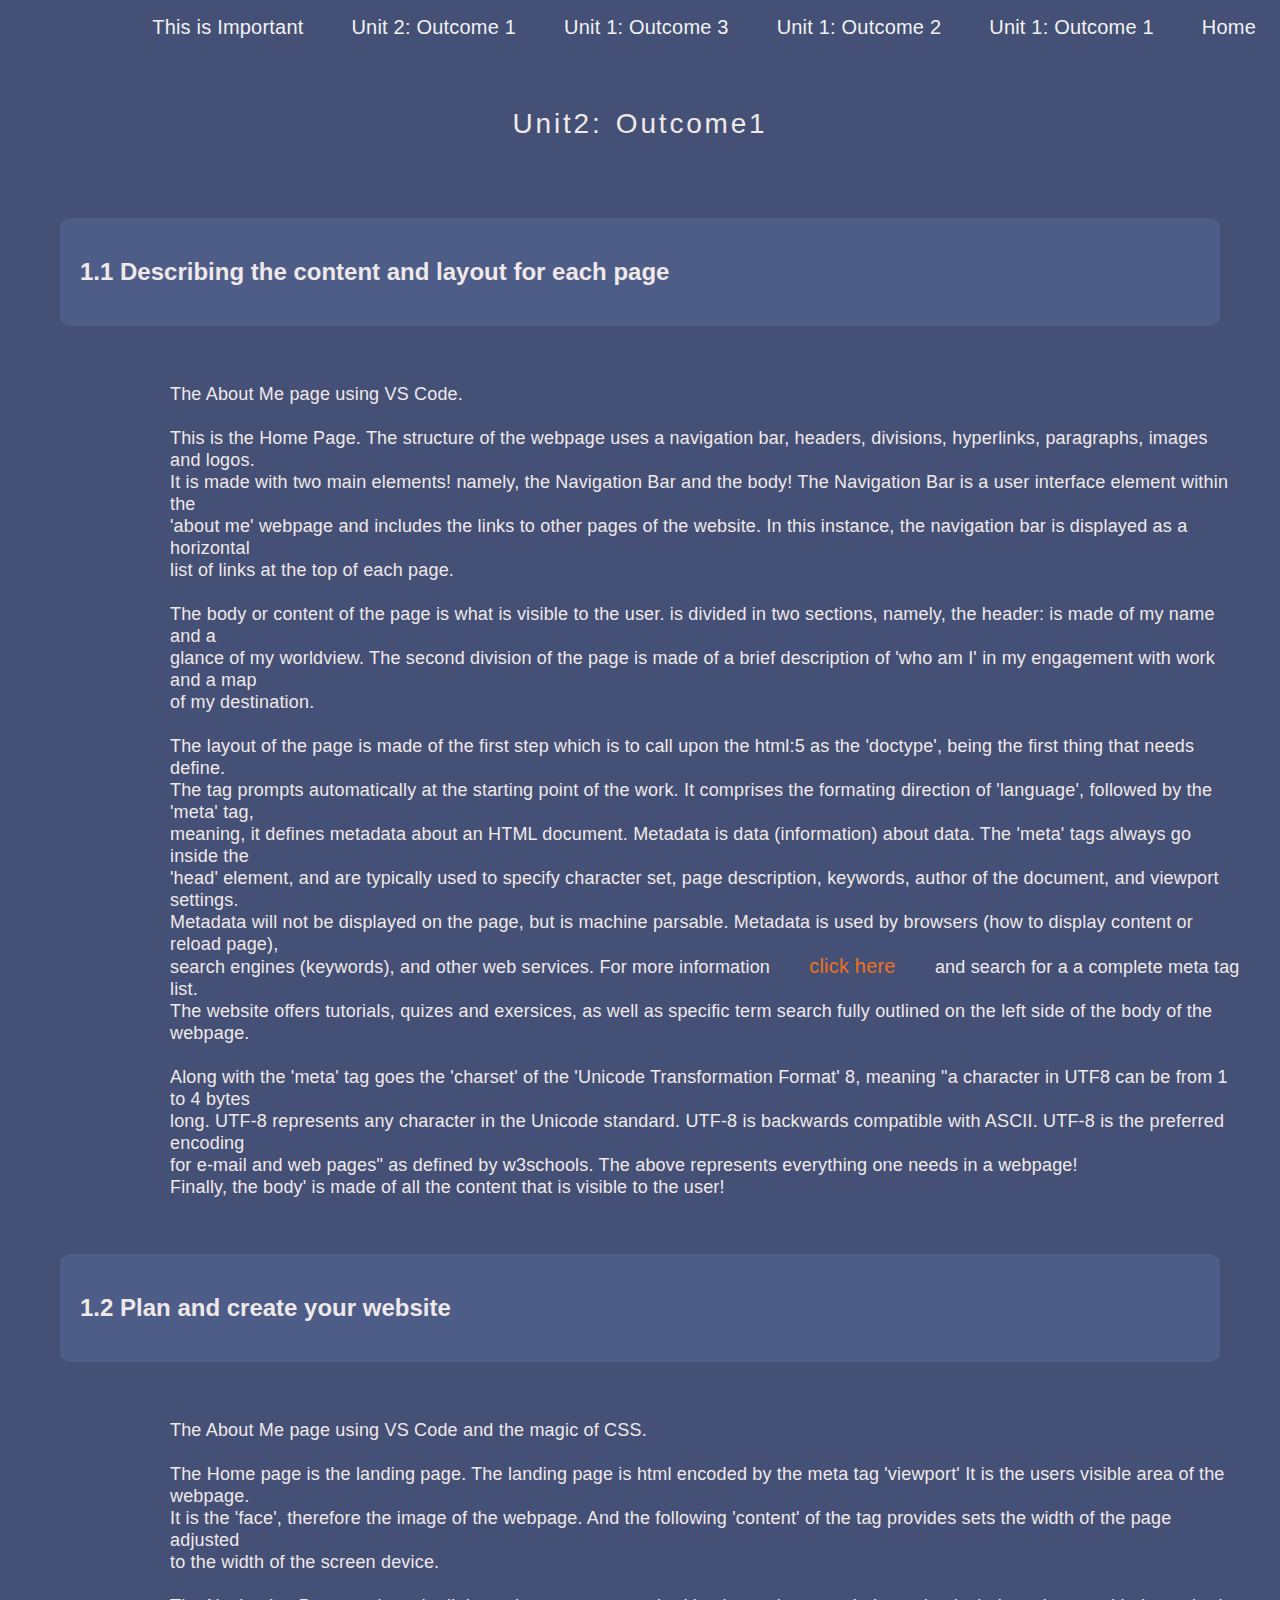
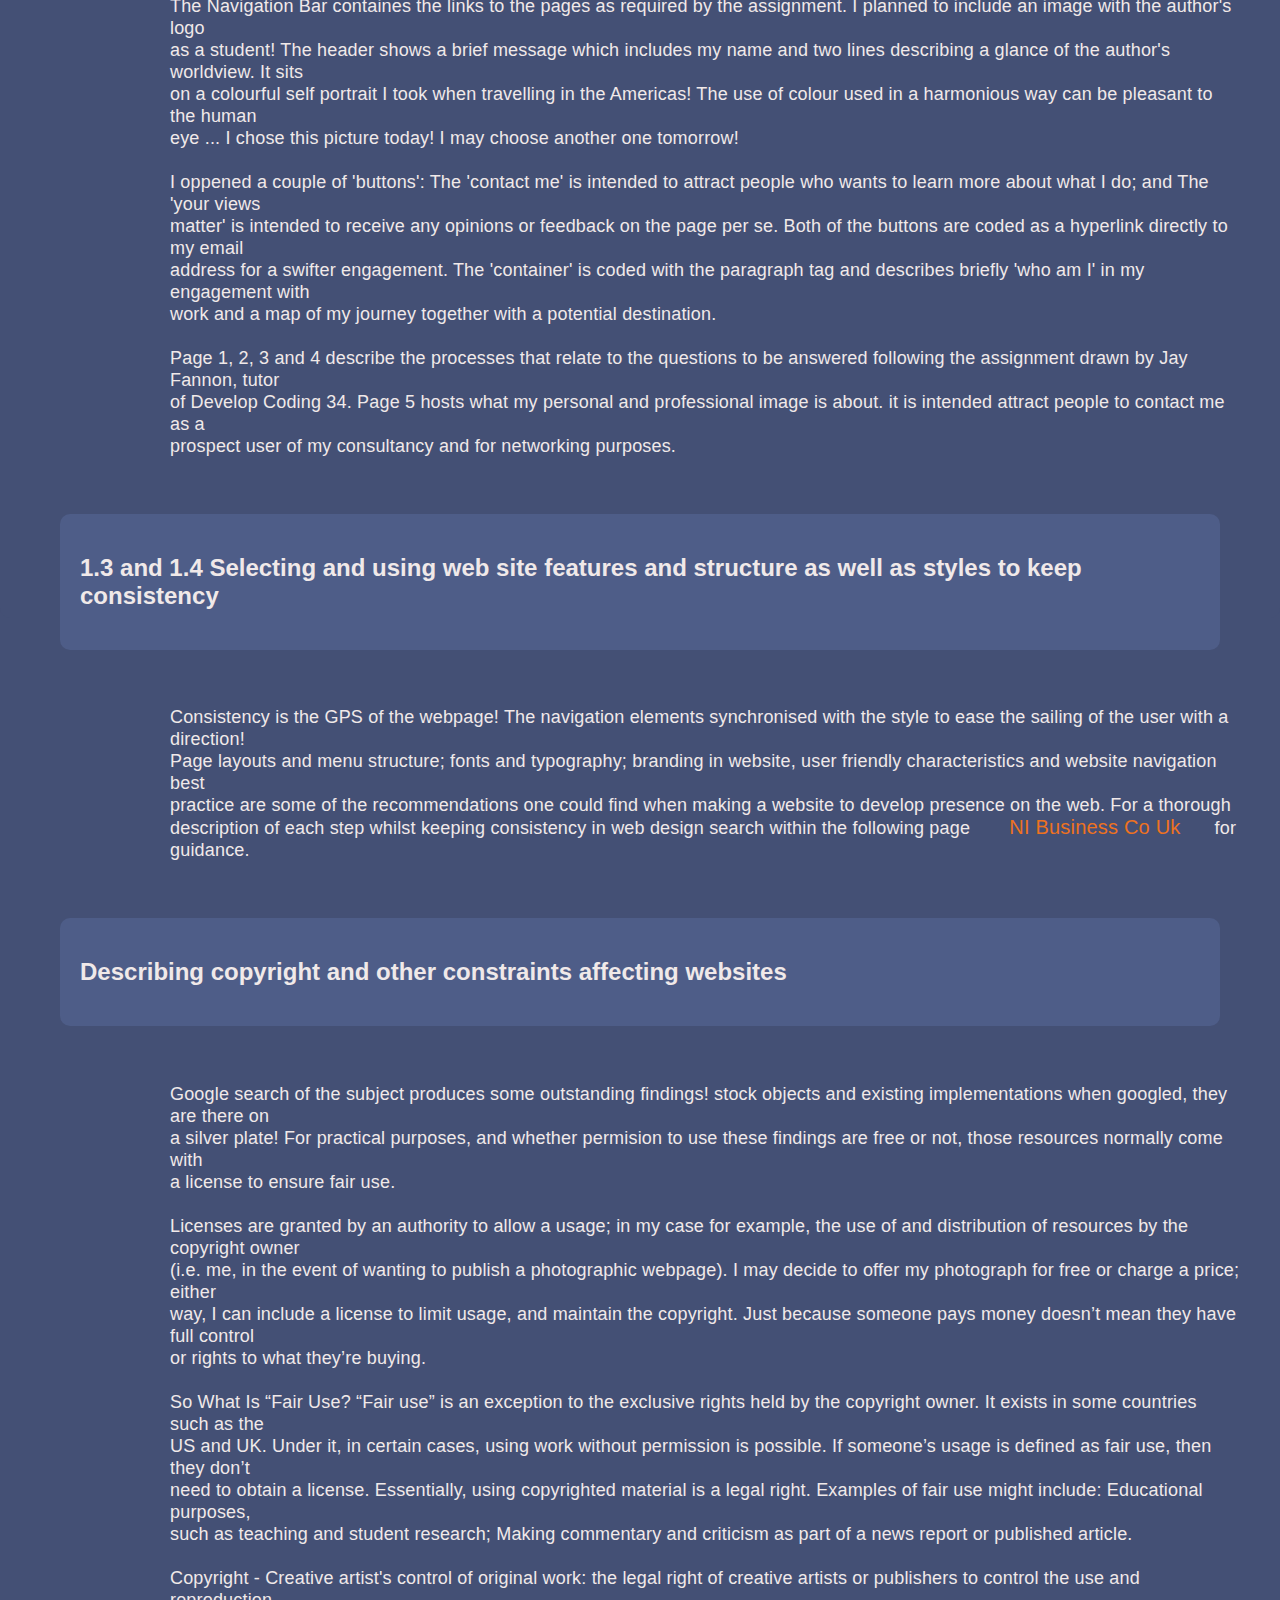
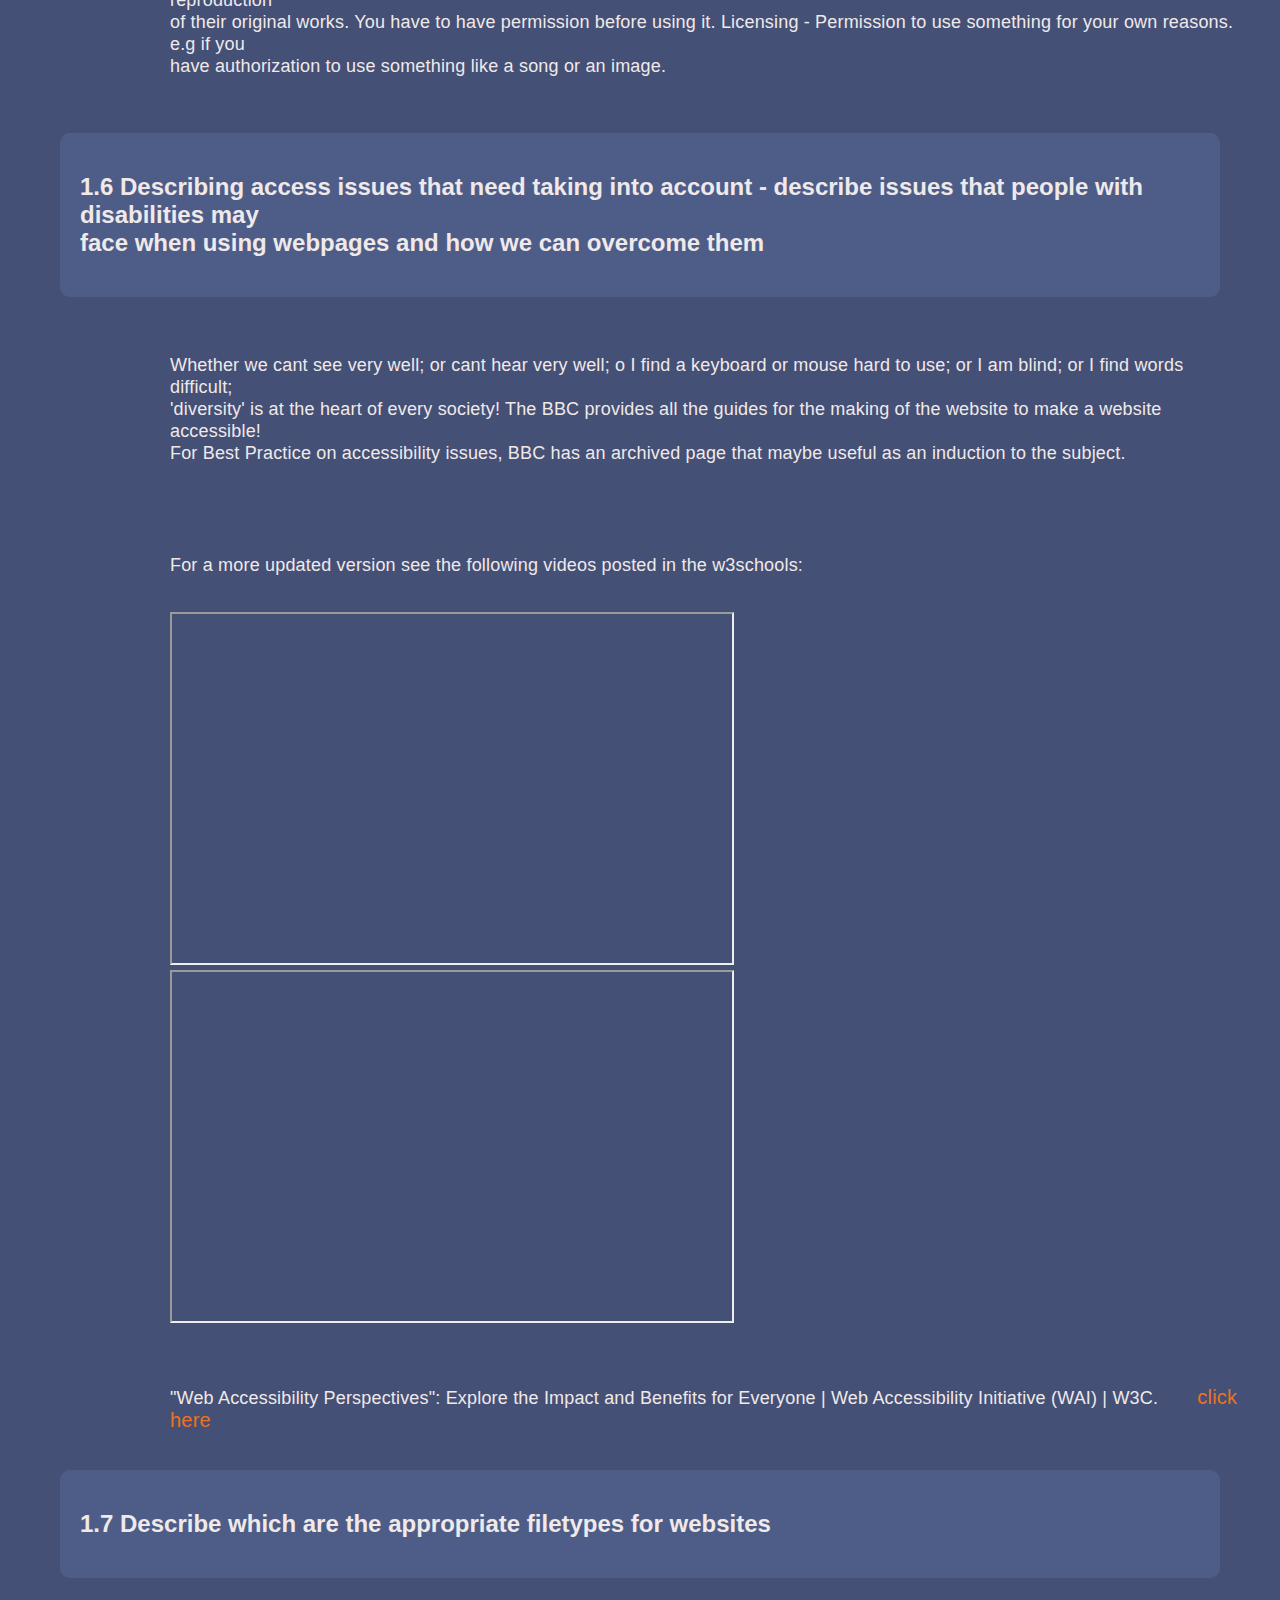
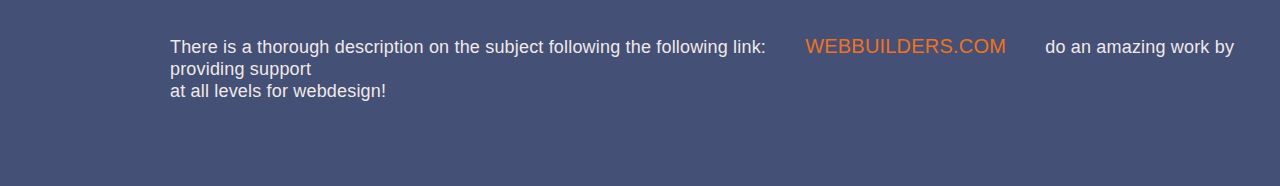
<file: unit2outcome1.html>
<!DOCTYPE html>
<html lang="en">
<head>
    <meta charset="UTF-8">
    <meta name="viewport" content="width=device-width, initial-scale=1.0">
    <link rel="stylesheet"type="text/css" href="style.css">
    <title>About Me</title>
</head>
<body>
    <div>   
        <nav>
    
            <ul>   
                <li><a href="index.html">Home</a> </li>
                <li><a href="unit1outcome1.html">Unit 1: Outcome 1</a></li>
                <li><a href="unit1outcome2.html">Unit 1: Outcome 2</a></li>            
                <li><a href="unit1outcome3.html">Unit 1: Outcome 3</a></li>
                <li><a href="unit2outcome1.html">Unit 2: Outcome 1</a></li>
                <li><a href="thisisimportant.html">This is Important</a></li>      
                
            </ul>         
        </nav>
    </div>
<div>
    <header>
        <h2>Unit2: Outcome1</h2>
    </header>
    <div class="container">
        
        <div><h2>1.1  Describing the content and layout for each page</h2></div>
            <h3>
            <p>
                The About Me page using VS Code.
                <br>
                <br>
                This is the Home Page.  The structure of the webpage uses a navigation bar, headers, divisions, hyperlinks, paragraphs, images and logos.
                <br>
                It is made with two main elements! namely, the Navigation Bar and the body!  The Navigation Bar is a user interface element within the
                <br>
                'about me' webpage and includes the links to other pages of the website.  In this instance, the navigation bar is displayed as a horizontal
                <br>
                list of links at the top of each page. 
                <br>
                <br>
                The body or content of the page is what is visible to the user.  is divided in two sections, namely, the header: is made of my name and a 
               <br>
                glance of my worldview.  The second division of the page is made of a brief description of 'who am I' in my engagement with work and a map
                <br>
                of my destination.  
                <br>
                <br>
                The layout of the page is made of the first step which is to call upon the html:5 as the 'doctype', being the first thing that needs define.
                <br>
                The tag prompts automatically at the starting point of the work. It comprises the formating direction of 'language', followed by the 'meta' tag,
                <br>
                meaning, it defines metadata about an HTML document. Metadata is data (information) about data.  The 'meta' tags always go inside the 
                <br>
                'head' element, and are typically used to specify character set, page description, keywords, author of the document, and viewport settings.
                <br>
                Metadata will not be displayed on the page, but is machine parsable.  Metadata is used by browsers (how to display content or reload page), 
                <br>
                search engines (keywords), and other web services.  For more information <a href="https://www.w3schools.com/" target="-blank">click here</a> and search for a a complete meta tag list.
                <br>
                The website offers tutorials, quizes and exersices, as well as specific term search fully outlined on the left side of the body of the webpage.
                <br>
                <br>
                Along with the 'meta' tag goes the 'charset' of the 'Unicode Transformation Format' 8, meaning "a character in UTF8 can be from 1 to 4 bytes 
                <br>
                long.  UTF-8 represents any character in the Unicode standard. UTF-8 is backwards compatible with ASCII. UTF-8 is the preferred encoding 
                <br>
                for e-mail and web pages" as defined by w3schools.  The above represents everything one needs in a webpage!
                <br>
                Finally, the body' is made of all the content that is visible to the user!
            </h3>

        <div><h2>1.2  Plan and create your website</h2></div>
            <h3>
            <p>
                The About Me page using VS Code and the magic of CSS.
                <br>
                <br>
                The Home page is the landing page.  The landing page is html encoded by the meta tag 'viewport'  It is the users visible area of the webpage.  
                <br>
                It is the 'face', therefore the image of the webpage.  And the following 'content' of the tag provides  sets the width of the page adjusted 
                <br>
                to the width of the screen device.
                <br>
                <br>
                The Navigation Bar containes the links to the pages as required by the assignment.  I planned to include an image with the author's logo
                <br>
                as a student!  The header shows a brief message which includes my name and two lines describing a glance of the author's worldview.  It sits 
                <br>
                on a colourful self portrait I took when travelling in the Americas!  The use of colour used in a harmonious way can be pleasant to the human 
                <br>
                eye ... I chose this picture today!  I may choose another one tomorrow!  
                <br>
                <br>
                I oppened a couple of 'buttons':  The 'contact me' is intended to attract people who wants to learn more about what I do;  and The 'your views 
                <br>
                matter' is intended to receive any opinions or feedback on the page per se.  Both of the buttons are coded as a hyperlink directly to my email 
                <br>
                address for a swifter engagement.  The 'container' is coded with the paragraph tag and describes briefly 'who am I' in my engagement with 
                <br>
                work and a map of my journey together with a potential destination.  
                <br>
                <br>
                Page 1, 2, 3 and 4 describe the processes that relate to the questions to be answered following the assignment drawn by Jay Fannon, tutor
                <br>
                of Develop Coding 34.  Page 5 hosts what my personal and professional image is about.  it is intended attract people to contact me as a 
                <br>
                prospect user of my consultancy and for networking purposes.   
            </h3>
        <div><h2>1.3  and 1.4  Selecting and using web site features and structure as well as styles to keep consistency</h2></div>
            <h3>
            <p>
                Consistency is the GPS of the webpage!  The navigation elements synchronised with the style to ease the sailing of the user with a direction!
                <br>
                Page layouts and menu structure; fonts and typography; branding in website, user friendly characteristics and website navigation best 
                <br>
                practice are some of the recommendations one could find when making a website to develop presence on the web.  For a thorough 
                <br>
                description of each step whilst keeping consistency in web design search within the following page <a href="https://www.nibusinessinfo.co.uk/" target="-blank">NI Business Co Uk</a>for guidance.   
            </p>
            </h3>
        <div><h2>Describing copyright and other constraints affecting websites</h2></div>
            <h3>
            <p>
                Google search of the subject produces some outstanding findings!  stock objects and existing implementations when googled, they are there on 
                <br>
                a silver plate! For practical purposes, and whether permision to use these findings are free or not, those resources normally come with
                <br>
                a license to ensure fair use.  
                <br>
                <br>
                Licenses are granted by an authority to allow a usage; in my case for example, the use of and distribution of resources by the copyright owner
                <br>
                (i.e. me, in the event of wanting to publish a photographic webpage). I may decide to offer my photograph for free or charge a price; either 
                <br>
                way, I can include a license to limit usage, and maintain the copyright. Just because someone pays money doesn’t mean they have full control 
                <br>
                or rights to what they’re buying.
                <br>
                <br>
                So What Is “Fair Use? “Fair use” is an exception to the exclusive rights held by the copyright owner. It exists in some countries such as the 
                <br>
                US and UK.  Under it, in certain cases, using work without permission is possible. If someone’s usage is defined as fair use, then they don’t 
                <br>
                need to obtain a license. Essentially, using copyrighted material is a legal right. Examples of fair use might include:  Educational purposes,
                <br>
                such as teaching and student research;  Making commentary and criticism as part of a news report or published article. 
                <br>
                <br>
                Copyright - Creative artist's control of original work: the legal right of creative artists or publishers to control the use and reproduction
                <br>
                of their original works. You have to have permission before using it. Licensing - Permission to use something for your own reasons. e.g if you 
                <br>
                have authorization to use something like a song or an image. 
            </p>
            </h3>
        <div><h2>1.6 Describing access issues that need taking into account - describe issues that people with disabilities may 
                <br>
                face when using webpages and how we can overcome them </h2></div>
            <h3>
            <p>
                Whether we cant see very well; or cant hear very well; o I find a keyboard or mouse hard to use; or I am blind; or I find words difficult; 
                <br>
                'diversity' is at the heart of every society!  The BBC provides all the guides for the making of the website to make a website accessible!
                <br>
                For Best Practice on accessibility issues, BBC has an archived page that maybe useful as an induction to the subject. 
            </h3>
            </p>
        
            <p>
                For a more updated version see the following videos posted in the w3schools:  
            </p>
            <p align="center"><iframe width="560" height="349"src="https://www.youtube.com/embed/20SHvU2PKsM"></iframe><iframe width="560" height="349"src="https://youtube.com/embed/iWO5N3n1DXU"></iframe>
                <br>
                <br>
            <p>
                "Web Accessibility Perspectives": Explore the Impact and Benefits for Everyone | Web Accessibility Initiative (WAI) | W3C.  <a href="https://www.w3.org/" target="=blank">click here</a>

        <div><h2>1.7 Describe which are the appropriate filetypes for websites</h2></div>
            <h3>
            <p>
                There is a thorough description on the subject following the following link:  <a href="https://websitebuilders.com/" target="-blank">WEBBUILDERS.COM</a> do an amazing work by providing support
                <br>
                at all levels for webdesign!    
            </p>
            <br>
            <br>
            <br>
    </div>

</body>
</html>
</file>
<file: style3.css>
body {
    margin: 0;
    font-family: Helvetica;
}

 
  
/* Add background color to the top navigation */
  nav {
    background-color: none;
   
  }
  ul {
    list-style-type: none;
    margin: 0;
    padding: 0;
  } 
  
  /* Style the links inside the navigation bar */
  a {
    float: right;
    color: aliceblue;
    text-align: center;
    padding: 22px 24px;
    text-decoration: none;
    font-size: 20px;
    letter-spacing: 0.05em;
  }
  
  /* Change the color of links on hover */
    a:hover {
    background-color: rgb(136, 231, 175);
    color: rgb(16, 17, 17);
    margin: 10px 10px;
    border-radius: 8px;
    text-decoration: none;
  }
    header .hero-container {
      background-image: url("images/measaphotographer.jpg");
      background-repeat: no-repeat;
      background-position: center center;
      -webkit-background-size: cover;
      -moz-background-size: cover;
      -o-background-size: cover;
      background-size: cover;
      height: 700px;
      background-size: 50% 50% / cover;

  }

  
  .hero-container {
    text-align: center;
    padding-top: 150px;
  }
  .button, .button-contact {
    display: inline-block;
    padding: 10px 25px;
    font-family: Helvetica;
    font-size: large;
    letter-spacing: 0.15em;
    color: aliceblue;
    margin: 15px 10px;
    border-radius: 8px;
    text-decoration: none;

  
  }
  .button {
    background-color:  rgb(160, 194, 108);
    float: right;
  }
  
  .button-contact {
    background-color:  rgb(212, 126, 186);
  }
  
  .button:hover {
    background-color: aliceblue;
    color: rgb(212, 126, 186);
    transition: all 0.5s ease;
  }
  .button-contact:hover {
    background-color: aliceblue;
    color:  rgb(160, 194, 108);
    transition: all 0.5s ease;
    
  }
  

  header h1 {
    margin-top: 150px;
    font-family:  Helvetica;
    font-size:  50px;
    font-style: normal;
    font-weight: 100;
    text-align: center;
    text-decoration: none;
    color: rgb(240, 233, 233);
    letter-spacing: 0.2em;
    text-transform: uppercase
  }

  header h2 {
    font-family:  Helvetica;
    font-size:  25px;
    font-style: normal;
    font-weight: 100;
    text-align: center;
    text-decoration: none;
    letter-spacing: 0.1em;
    word-spacing: 0.1em;
    color: rgb(240, 233, 233);
    letter-spacing: 00.1em;
    word-spacing: 00.05em; 
  }

.container p {
    font-family:  Helvetica;
    font-size:  16px;
    font-style: normal;
    font-weight: 100;
    text-align: justify;
    text-decoration: none;
    color: rgb(240, 233, 233);
    margin-left: 100px;
    letter-spacing: 00.08em;
    word-spacing: 00.02em;
    line-height: 20px; 
  }

  h3 {
    font-family:  Helvetica;
    font-size:  22px;
    font-style: normal;
    font-weight: 100;
    text-align: left;
    text-decoration: none;
    color: rgb(240, 233, 233); 
    margin-top: 35px;
    margin-left: 60px;
    text-indent: 40px;
    letter-spacing: 00.1em;
    word-spacing: 00.05em; 

  }
  .container {
    background-color:  #445075;
    padding: 20px 40px;
    height: 700px;
    background-size: 100% / cover;
    background-repeat: no-repeat;
  }
  
    

  .container a, a:hover {
      color: rgb(59, 40, 28);
      margin: 15px 10px;
      border-radius: 8px;
      text-decoration: none;
  }
  .container a {
    font-family: Helvetica;
    text-decoration: none;
    padding-bottom: 3px;
    color: rgb(238, 114, 31);
    float: none;
    display: inline;
  }
</file>
<file: style2.css>
body {
    font-family: Helvetica;
    margin: 0;
    background-image: url("images/medblurred.jpg");
    background-repeat: no-repeat;
    background-position: center;
    -webkit-background-size: cover;
    -moz-background-size: cover;
    -o-background-size: cover;
    height: 1700px;
    background-size: 100% / cover;
    font-size:  18px;
    font-style: normal;
    font-weight: 50;
    text-align: left;
    letter-spacing: 1px;
    text-decoration: none;
    color: #ffffff;
    margin-left: 200px; 
    
    
}


nav {
    background-color: none;
    overflow: hidden;
   
}

ul {
    list-style-type: none;
    margin: 0;
    padding: 0;
} 
  
  /* Style the links inside the navigation bar */
a {
    float: right;
    color: rgb(240, 233, 233);
    text-align: center;
    padding: 20px 24px;
    text-decoration: none;
    font-size: 18px;
    letter-spacing: 0.1em;
}
  /* Change the color of links on hover */
a:hover {
    background-color: rgb(136, 231, 175);
    color: rgb(212, 126, 186);
    margin: 15px 10px;
    border-radius: 20px;
    text-decoration: none;
}

header h2 {
    font-family:  Helvetica;
    font-size: 30px;
    font-style: normal;
    font-weight: 100;
    text-align: left;
    text-decoration: none;
    letter-spacing: 0.1em;
    word-spacing: 0.1em;
    color:  #ffffff;
    margin-top: 100px;
  
}
   
   
.container {
    display: flex;
    background-color: none;
    flex-direction: column;
    border-radius: 10px;
    margin-left: 150px; 
    line-height: 22px; 
    width: 100%;
  
}


  
  
.container p {
    font-family:  Helvetica;
    font-size:  18px;
    font-style: normal;
    font-weight: 100;
    text-align: left;
    letter-spacing: 0.01em;
    text-decoration: none;
    color: rgb(240, 233, 233);
    margin-left: 150px; 
    line-height: 22px; 
}
</file>
<file: style.css>
body {
    margin: 0;
    font-family: Helvetica;
    background-color :#445075;
     
}  
/* Add a black background color to the top navigation */
nav {
    background-color:  #445075;
    overflow: hidden;
   
  }
  ul {
    list-style-type: none;
    margin: 0;
    padding: 0;
  } 
  
  /* Style the links inside the navigation bar */
  a {
    float: right;
    color: #f2f2f2;
    text-align: center;
    padding: 16px 24px;
    text-decoration: none;
    font-size: 20px;
    letter-spacing: 0.01em;
  }
  /* Change the color of links on hover */
    a:hover {
    background-color: rgb(136, 231, 175);
    color: rgb(212, 126, 186);
    margin: 15px 10px;
    border-radius: 20px;
    text-decoration: none;
  }
  
 header {
    background-color:  #445075 ;
    background-repeat: no-repeat;
    background-position: center center;
    -webkit-background-size: cover;
    -moz-background-size: cover;
    -o-background-size: cover;
    background-size: cover;
    height: 100px;
    background-size: 50% 50% / cover;
    background-repeat: no-repeat;
 }
 header h2 {
    font-family:  Helvetica;
    font-size:  28px;
    font-style: normal;
    font-weight: 100;
    text-align: center;
    text-decoration: none;
    letter-spacing: 0.1em;
    word-spacing: 0.1em;
    color: rgb(240, 233, 233);
    padding: 30px;
  }

  .container {
      display: flex;
      background-color: #4e5d88;
      flex-direction: column;
      border-radius: 10px;

  }

.container > div {
    background-color: #4e5d88; 
    margin: 20px;
    padding: 20px;
    font-family: helvetica;
    font-size: medium;
    font-style: normal;
    text-align: left;
    text-decoration: none;
    color: rgb(240, 233, 233);
    border-radius: 10px;
  }


.container p {
    font-family:  Helvetica;
    font-size:  18px;
    font-style: normal;
    font-weight: 100;
    text-align: left;
    letter-spacing: 0.01em;
    text-decoration: none;
    color: rgb(240, 233, 233);
    margin-left: 130px; 
    line-height: 22px; 
  }

.container {
    background-color: #445075;
    padding: 20px 40px;
    height: 2000px;
    background-size: 100% / cover;
    background-repeat: no-repeat;
  }
  
.container a {
    font-family: Helvetica;
    text-decoration: none;
    padding-bottom: 3px;
    color: rgb(216, 199, 49);
    float: none;
    display: inline;
        
    }
.container a, a:hover {
    color: rgb(238, 114, 31);
    margin: 15px 10px;
    border-radius: 8px;
    text-decoration: none;
}
</file>
